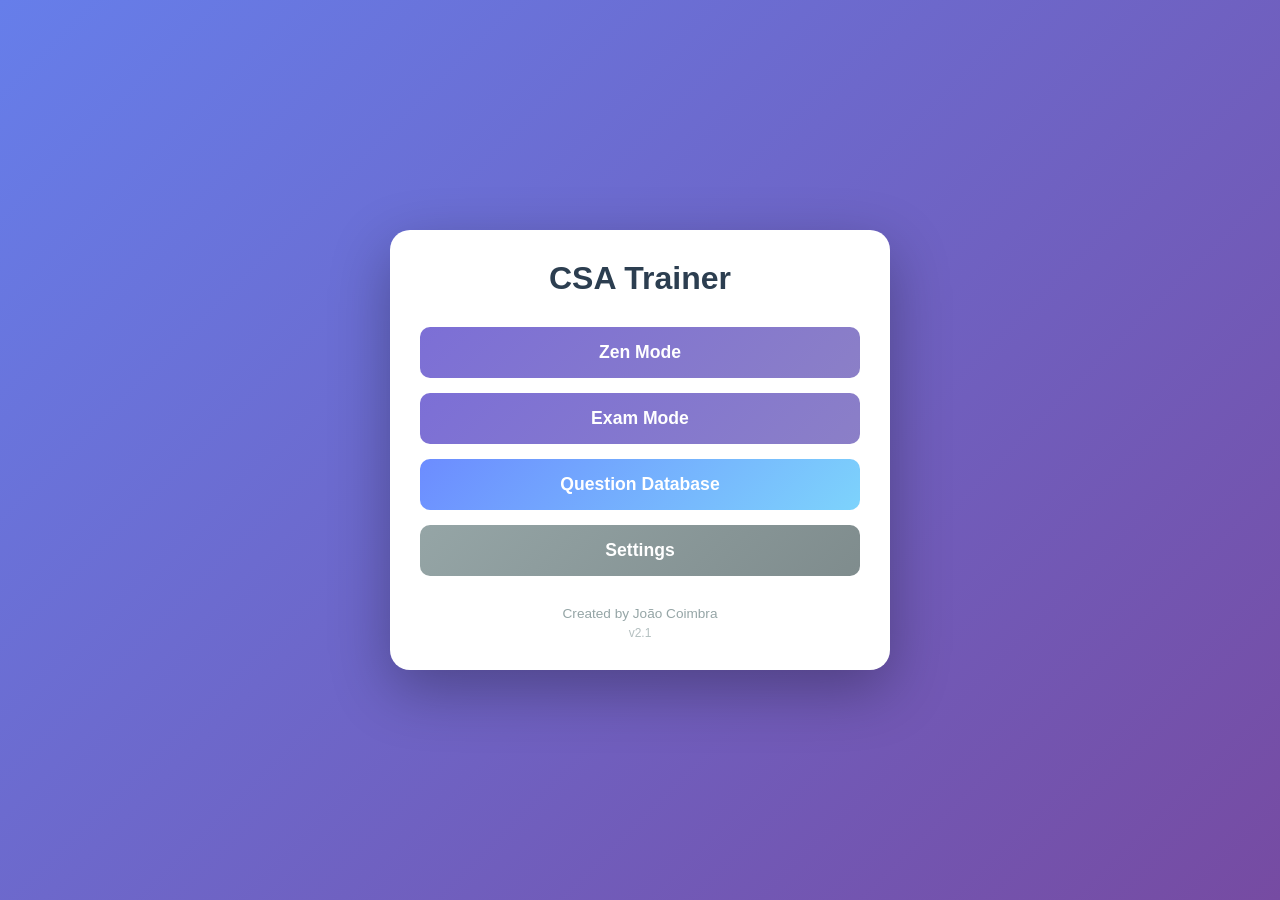
<file: index.html>
<!DOCTYPE html>
<html lang="en">
<head>
    <!-- Google tag (gtag.js) -->
    <script async src="https://www.googletagmanager.com/gtag/js?id=G-0NDWR5STZ7"></script>
    <script>
      window.dataLayer = window.dataLayer || [];
      function gtag(){dataLayer.push(arguments);}
      gtag('js', new Date());
      gtag('config', 'G-0NDWR5STZ7');
    </script>
    <meta charset="UTF-8">
    <meta name="viewport" content="width=device-width, initial-scale=1.0">
    <meta name="theme-color" content="#2c3e50">
    <meta name="description" content="CSA Trainer - App to study for ServiceNow CSA">
    <title>CSA Trainer</title>
    <link rel="stylesheet" href="styles.css?v=20260312095000">
    <link rel="manifest" href="manifest.json">
    <link rel="apple-touch-icon" href="icon-192.png">
    <script src="https://cdn.sheetjs.com/xlsx-latest/package/dist/xlsx.full.min.js"></script>
    <style>
        #app-loader {
            position: fixed;
            top: 0;
            left: 0;
            width: 100%;
            height: 100%;
            background: linear-gradient(135deg, #667eea 0%, #764ba2 100%);
            z-index: 9999;
            display: flex;
            align-items: center;
            justify-content: center;
            transition: opacity 0.3s ease-out;
        }
        #app-loader.hidden {
            opacity: 0;
            pointer-events: none;
        }
        .container {
            opacity: 0;
            transition: opacity 0.3s ease-in;
        }
        .container.ready {
            opacity: 1;
        }
    </style>
</head>
<body>
    <div id="app-loader"></div>
    <div class="container">
        <div id="home-screen" class="screen active">
            <h1 class="title">CSA Trainer</h1>
            <div class="button-group">
                <button class="btn btn-primary" onclick="startMode('zen')" style="background: linear-gradient(135deg, #7c6fd6 0%, #8b7fc7 100%);">Zen Mode</button>
                <button class="btn btn-primary" onclick="showExamConfig()" style="background: linear-gradient(135deg, #7c6fd6 0%, #8b7fc7 100%);">Exam Mode</button>
                <button class="btn btn-secondary" onclick="showDatabase()" style="background: linear-gradient(135deg, #6c8cff 0%, #7dd3fc 100%);">Question Database</button>
                <button class="btn btn-secondary" onclick="showSettings()" style="background: linear-gradient(135deg, #95a5a6 0%, #7f8c8d 100%);">Settings</button>
            </div>
            <div class="footer">
                <p>Created by João Coimbra</p>
                <p style="font-size: 0.75rem; margin-top: 5px; opacity: 0.7;">v2.1</p>
            </div>
        </div>

        <div id="exam-config-screen" class="screen">
            <div class="header">
                <button class="back-arrow" onclick="goHome()">
                    <svg viewBox="0 0 24 24" fill="none" stroke="#9e9e9e" stroke-width="2.5" stroke-linecap="round" stroke-linejoin="round">
                        <path d="M19 12H5M12 19l-7-7 7-7"/>
                    </svg>
                </button>
                <h2 style="font-size: 1.5rem; color: #2c3e50; font-weight: 700; flex: 1; text-align: center; margin: 0 10px 0 -40px;">Exam Configuration</h2>
            </div>
            <div class="config-form">
                <div class="exam-config-cards">
                    <div class="exam-config-card" id="official-settings-card" onclick="toggleOfficialSettings()">
                        <input type="checkbox" id="official-settings">
                        <span>Official CSA Exam Settings</span>
                    </div>
                    <div class="exam-config-card" id="domains-card" onclick="toggleDomainsFilter()">
                        <span>Domains</span>
                    </div>
                </div>
                <div class="form-group">
                    <label for="exam-time">Time Limit (minutes):</label>
                    <input type="number" id="exam-time" min="1" max="120" value="30">
                </div>
                <div class="form-group">
                    <label for="exam-questions">Number of Questions:</label>
                    <input type="number" id="exam-questions" min="1" max="50" value="10">
                </div>
                <div class="form-group">
                    <label for="exam-pass">Pass Percentage (%):</label>
                    <input type="number" id="exam-pass" min="1" max="100" value="70">
                </div>
            </div>
            <div class="button-group">
                <button class="btn btn-primary" onclick="startExamWithConfig()">Start Exam</button>
            </div>
        </div>

        <div id="flashcard-screen" class="screen">
            <div class="flashcard-header">
                <button class="back-arrow" onclick="exitZenMode()">
                    <svg viewBox="0 0 24 24" fill="none" stroke="#9e9e9e" stroke-width="2.5" stroke-linecap="round" stroke-linejoin="round">
                        <path d="M19 12H5M12 19l-7-7 7-7"/>
                    </svg>
                </button>
                <div class="progress-bar">
                    <div id="progress" class="progress-fill"></div>
                </div>
                <div id="timer-display" class="timer-badge" onclick="togglePauseExam()"></div>
            </div>
            <div class="card-counter-top">
                <div id="question-domain-chip" class="question-domain-chip" style="display: none;"></div>
                <div class="counter-center">
                    <span id="current-card">1</span> / <span id="total-cards">0</span>
                </div>
                <button id="context-button" class="context-button" onclick="toggleQuestionContext()" style="display: none;" title="Show context">
                    💡
                </button>
                <div id="question-context-card" class="question-context-card" style="display: none;">
                    <div class="context-card-header">
                        <div class="context-card-title">
                            💡 Context
                        </div>
                        <button class="context-card-close" onclick="closeQuestionContext()">×</button>
                    </div>
                    <div class="context-card-content">
                        <div id="question-context-text" class="context-card-text"></div>
                    </div>
                </div>
            </div>
            
            <div class="question-card">
                <p id="question-text" class="question-text"></p>
                <div id="options-container" class="options-container"></div>
            </div>

            <div class="button-group">
                <button class="btn btn-primary" id="submit-answer" onclick="submitAnswer()" disabled>Submit Answer</button>
                <button class="btn btn-primary" id="next-button" onclick="nextCard()" style="display: none;">Next Question</button>
            </div>
        </div>

        <div id="settings-screen" class="screen">
            <div class="header">
                <button class="back-arrow" onclick="goHome()">
                    <svg viewBox="0 0 24 24" fill="none" stroke="#9e9e9e" stroke-width="2.5" stroke-linecap="round" stroke-linejoin="round">
                        <path d="M19 12H5M12 19l-7-7 7-7"/>
                    </svg>
                </button>
                <h2 style="font-size: 1.5rem; color: #2c3e50; font-weight: 700; flex: 1; text-align: center; margin: 0 10px 0 -40px;">Settings</h2>
            </div>
            
            <div class="stats-card">
                <h3 style="color: #2c3e50; margin-bottom: 20px; font-size: 1.2rem;">📊 Statistics</h3>
                <div class="stat-row">
                    <span class="stat-label">Total Questions</span>
                    <span class="stat-value" id="stats-total">0</span>
                </div>
                <div class="stat-row">
                    <span class="stat-label">Correct Answers</span>
                    <span class="stat-value correct" id="stats-correct">0</span>
                </div>
                <div class="stat-row">
                    <span class="stat-label">Wrong Answers</span>
                    <span class="stat-value wrong" id="stats-wrong">0</span>
                </div>
            </div>
            
            <div class="settings-card">
                <h3 style="color: #2c3e50; margin-bottom: 20px; font-size: 1.2rem;">⚙️ Question Filters</h3>
                <div class="settings-option">
                    <label class="settings-checkbox-label">
                        <input type="checkbox" id="include-deprecated" onchange="saveSettings()">
                        <div>
                            <strong>Include Deprecated Questions</strong>
                            <p>Show questions marked as deprecated in game modes</p>
                        </div>
                    </label>
                </div>
                <div class="settings-option">
                    <label class="settings-checkbox-label">
                        <input type="checkbox" id="verified-only" onchange="saveSettings()">
                        <div>
                            <strong>Verified Questions Only</strong>
                            <p>Only show questions marked as verified in game modes</p>
                        </div>
                    </label>
                </div>
            </div>
            
            <div class="import-card">
                <h3 style="color: #2c3e50; margin-bottom: 15px; font-size: 1.2rem;">📥 Import Questions</h3>
                <button class="btn btn-primary" onclick="openImportModal()" style="width: 100%; margin-bottom: 15px;">Import from Excel</button>
                <p style="color: #777; font-size: 0.85rem; margin: 0 0 10px 0; line-height: 1.5;">
                    Bulk import questions and answers from an Excel spreadsheet to quickly build your question database.
                </p>
                <a href="#" onclick="event.preventDefault(); openExcelFormattingGuide();" style="color: #667eea; text-decoration: none; font-size: 0.9rem; font-weight: 600; display: inline-flex; align-items: center; gap: 5px;">
                    📋 Excel Formatting Rules
                    <svg viewBox="0 0 24 24" fill="none" stroke="currentColor" stroke-width="2" stroke-linecap="round" stroke-linejoin="round" style="width: 16px; height: 16px;">
                        <path d="M18 13v6a2 2 0 0 1-2 2H5a2 2 0 0 1-2-2V8a2 2 0 0 1 2-2h6"></path>
                        <polyline points="15 3 21 3 21 9"></polyline>
                        <line x1="10" y1="14" x2="21" y2="3"></line>
                    </svg>
                </a>
            </div>
            
            <div class="settings-card">
                <h3 style="color: #2c3e50; margin-bottom: 20px; font-size: 1.2rem;">🔄 Zen Mode</h3>
                <button class="btn btn-secondary" onclick="resetZenDeck()" style="width: 100%; margin-bottom: 10px;">Reset Zen Deck</button>
                <p style="color: #777; font-size: 0.85rem; margin: 0; line-height: 1.5;">
                    Reset the spaced repetition progress and start fresh with all questions in original order.
                </p>
            </div>
            
            <div class="settings-card">
                <h3 style="color: #2c3e50; margin-bottom: 20px; font-size: 1.2rem;">📊 Statistics</h3>
                <button class="btn btn-secondary" onclick="resetStatistics()" style="width: 100%; margin-bottom: 10px; background: linear-gradient(135deg, #e74c3c 0%, #c0392b 100%); color: white;">Reset All Statistics</button>
                <p style="color: #777; font-size: 0.85rem; margin: 0; line-height: 1.5;">
                    Clear all question statistics (appeared, correct, wrong counts). This action cannot be undone.
                </p>
            </div>
            
            <div class="settings-card" style="border: 2px solid #e74c3c;">
                <h3 style="color: #e74c3c; margin-bottom: 20px; font-size: 1.2rem;">⚠️ Danger Zone</h3>
                <button class="btn btn-danger" onclick="resetApp()" style="width: 100%; margin-bottom: 10px;">Reset Entire App</button>
                <p style="color: #e74c3c; font-size: 0.85rem; margin: 0; line-height: 1.5; font-weight: 600;">
                    ⚠️ This will delete ALL questions, statistics, and zen deck progress. The app will return to its original state. This action cannot be undone!
                </p>
            </div>
            
            <div class="info-card">
                <h3 style="color: #2c3e50; margin-bottom: 15px; font-size: 1.2rem;">ℹ️ App Information</h3>
                <div style="color: #555; line-height: 1.8;">
                    <p style="margin: 0 0 10px 0;"><strong>Version:</strong> Alpha 2.1</p>
                    <p style="margin: 0 0 10px 0;"><strong>Created by:</strong> João Coimbra</p>
                    <p style="margin: 0 0 10px 0;"><strong>Purpose:</strong> Study tool for ServiceNow CSA certification</p>
                    <p style="margin: 0;"><strong>ServiceNow Version:</strong> Zurich</p>
                </div>
            </div>
        </div>

        <div id="import-modal" class="modal">
            <div class="modal-content">
                <div class="modal-header">
                    <h2>Import Questions</h2>
                    <button class="modal-close" onclick="closeImportModal()">×</button>
                </div>
                <div class="modal-body">
                    <div class="file-upload-area" id="file-upload-area">
                        <input type="file" id="excel-file" accept=".xlsx,.xls" style="display: none;" onchange="handleFileSelect(event)">
                        <div class="upload-icon">📄</div>
                        <p>Click to select or drag and drop Excel file</p>
                        <button class="btn btn-secondary" onclick="document.getElementById('excel-file').click()">Choose File</button>
                        <p id="file-name" style="margin-top: 10px; color: #667eea; font-weight: 600;"></p>
                    </div>
                    
                    <div id="processing-bar" style="display: none; margin: 20px 0;">
                        <div style="background: #ecf0f1; border-radius: 10px; height: 8px; overflow: hidden;">
                            <div id="progress-import" style="background: linear-gradient(90deg, #667eea 0%, #764ba2 100%); height: 100%; width: 0%; transition: width 0.3s;"></div>
                        </div>
                        <p id="processing-text" style="text-align: center; color: #667eea; margin-top: 10px; font-weight: 600;"></p>
                    </div>
                    
                    <div class="import-options">
                        <label class="radio-option">
                            <input type="radio" name="import-mode" value="insert" checked>
                            <div>
                                <strong>Insert</strong>
                                <p>Add new questions to existing ones (skip duplicates)</p>
                            </div>
                        </label>
                        <label class="radio-option">
                            <input type="radio" name="import-mode" value="replace">
                            <div>
                                <strong>Replace</strong>
                                <p>Delete all existing questions and import new ones</p>
                            </div>
                        </label>
                    </div>
                </div>
                <div class="modal-footer">
                    <button class="btn btn-secondary" onclick="closeImportModal()">Cancel</button>
                    <button class="btn btn-primary" onclick="processImport()" id="import-btn" disabled>Import</button>
                </div>
            </div>
        </div>

        <div id="database-screen" class="screen">
            <div class="header">
                <button class="back-arrow" onclick="goHome()">
                    <svg viewBox="0 0 24 24" fill="none" stroke="#9e9e9e" stroke-width="2.5" stroke-linecap="round" stroke-linejoin="round">
                        <path d="M19 12H5M12 19l-7-7 7-7"/>
                    </svg>
                </button>
                <h2 style="font-size: 1.5rem; color: #2c3e50; font-weight: 700; flex: 1; text-align: center; margin: 0 10px;">Question Database</h2>
                <button class="search-btn" onclick="toggleSearch()" title="Search questions">
                    <svg viewBox="0 0 24 24" fill="none" stroke="currentColor" stroke-width="2" stroke-linecap="round" stroke-linejoin="round">
                        <circle cx="11" cy="11" r="8"></circle>
                        <path d="m21 21-4.35-4.35"></path>
                    </svg>
                </button>
                <button class="add-question-btn" onclick="openAddQuestionModal()" title="Add new question">+</button>
            </div>
            <div id="search-container" class="search-container" style="display: none;">
                <input type="text" id="search-input" class="search-input" placeholder="Search questions..." oninput="filterDatabase()">
                <button class="search-clear-btn" onclick="clearSearch()" title="Clear search">×</button>
            </div>
            <div id="filter-chips-container" class="filter-chips-container" style="display: none;">
                <div class="chips-row">
                    <div class="sort-dropdown-chip" onclick="toggleSortDropdown()">
                        <span id="current-sort-label">Default</span>
                        <svg viewBox="0 0 24 24" fill="none" stroke="currentColor" stroke-width="2" stroke-linecap="round" stroke-linejoin="round" style="width: 16px; height: 16px;">
                            <polyline points="6 9 12 15 18 9"></polyline>
                        </svg>
                        <div class="sort-dropdown-menu" id="sort-dropdown-menu">
                            <div class="sort-dropdown-item active" data-sort="default" onclick="selectSort(event, 'default', 'Default')">Default</div>
                            <div class="sort-dropdown-item" data-sort="appearance" onclick="selectSort(event, 'appearance', 'Appearance')">Appearance</div>
                            <div class="sort-dropdown-item" data-sort="accuracy" onclick="selectSort(event, 'accuracy', 'Accuracy')">Accuracy</div>
                            <div class="sort-dropdown-item" data-sort="zen-position" onclick="selectSort(event, 'zen-position', 'Zen Deck Order')">Zen Deck Order</div>
                        </div>
                    </div>
                    <button class="direction-chip" id="sort-direction" onclick="toggleSortDirection()" title="Toggle sort direction">
                        <svg viewBox="0 0 24 24" fill="none" stroke="currentColor" stroke-width="2" stroke-linecap="round" stroke-linejoin="round" style="width: 16px; height: 16px;">
                            <line x1="12" y1="5" x2="12" y2="19"></line>
                            <polyline points="19 12 12 19 5 12"></polyline>
                        </svg>
                        Ascending
                    </button>
                    <span id="question-count" class="question-count">0 questions</span>
                </div>
            </div>
            <div class="database-content" id="database-list"></div>
        </div>

        <div id="results-screen" class="screen">
            <div class="results-header">
                <button class="back-arrow" onclick="goHome()">
                    <svg viewBox="0 0 24 24" fill="none" stroke="#9e9e9e" stroke-width="2.5" stroke-linecap="round" stroke-linejoin="round">
                        <path d="M19 12H5M12 19l-7-7 7-7"/>
                    </svg>
                </button>
            </div>
            <div class="results-container">
                <div id="results-status-icon" class="results-status-icon"></div>
                <h1 id="results-title" class="results-title"></h1>
                <p id="results-subtitle" class="results-subtitle"></p>
                
                <div class="results-stats-grid">
                    <div class="results-stat-card">
                        <div class="results-stat-label">Score</div>
                        <div id="results-score" class="results-stat-value"></div>
                    </div>
                    <div class="results-stat-card">
                        <div class="results-stat-label">Time</div>
                        <div id="results-time" class="results-stat-value"></div>
                    </div>
                    <div class="results-stat-card correct">
                        <div class="results-stat-label">Correct</div>
                        <div id="results-correct" class="results-stat-value"></div>
                    </div>
                    <div class="results-stat-card wrong">
                        <div class="results-stat-label">Wrong</div>
                        <div id="results-wrong" class="results-stat-value"></div>
                    </div>
                </div>

                <div class="results-questions-section">
                    <div class="results-section-header" onclick="toggleResultsQuestions()">
                        <span style="font-weight: 700; font-size: 1.1rem;">📋 Question Review</span>
                        <svg id="results-questions-arrow" viewBox="0 0 24 24" fill="none" stroke="currentColor" stroke-width="2" stroke-linecap="round" stroke-linejoin="round" style="width: 20px; height: 20px; transition: transform 0.3s;">
                            <polyline points="6 9 12 15 18 9"></polyline>
                        </svg>
                    </div>
                    <div id="results-questions-list" class="results-questions-list" style="display: none;"></div>
                </div>

                <button class="btn btn-primary" onclick="goHome()" style="width: 100%; margin-top: 20px;">Back to Home</button>
            </div>
        </div>
    </div>

    <div id="custom-alert" class="custom-alert">
        <div class="alert-content">
            <div class="alert-icon" id="alert-icon"></div>
            <div class="alert-title" id="alert-title"></div>
            <div class="alert-message" id="alert-message"></div>
            <div class="alert-buttons" id="alert-buttons"></div>
        </div>
    </div>

    <div id="add-question-modal" class="modal">
        <div class="modal-content">
            <div class="modal-header">
                <h2>Add New Question</h2>
                <button class="modal-close" onclick="closeAddQuestionModal()">×</button>
            </div>
            <div class="modal-body">
                <div class="form-group">
                    <label for="new-question-text">Question:</label>
                    <textarea id="new-question-text" class="question-textarea" placeholder="Enter your question here..." rows="3"></textarea>
                </div>
                
                <div class="form-group">
                    <label>Options:</label>
                    <div id="new-options-container" class="options-input-container">
                        <div class="option-input-card">
                            <input type="checkbox" class="option-checkbox" onchange="toggleOptionHighlight(this)">
                            <input type="text" class="option-input-simple" placeholder="Option A">
                            <div class="option-controls-zone">
                                <svg class="option-expand-btn" onclick="toggleOptionExplanationInModal(this)" title="Add explanation" viewBox="0 0 24 24" fill="none" stroke="currentColor" stroke-width="2" stroke-linecap="round" stroke-linejoin="round">
                                    <polyline points="6 9 12 15 18 9"></polyline>
                                </svg>
                                <button type="button" class="option-delete-btn" onclick="deleteOption(this)" title="Delete option">×</button>
                            </div>
                            <div class="option-explanation-field" style="display: none;">
                                <textarea class="option-explanation-textarea" placeholder="Explanation for this option (optional)..." rows="2"></textarea>
                            </div>
                        </div>
                    </div>
                    <div class="option-input-card add-option-card" onclick="addNewOption()">
                        <span class="add-option-icon">+</span>
                        <span>Add Option</span>
                    </div>
                </div>
                
                <p style="color: #777; font-size: 0.9rem; margin-top: 10px; margin-bottom: 15px;">
                    Check the boxes next to the correct answer(s)
                </p>
                
                <div class="form-group">
                    <div class="explanation-toggle" onclick="toggleExplanationField()">
                        <span id="explanation-toggle-icon">+</span>
                        <span>Add Explanation (Optional)</span>
                    </div>
                    <div id="explanation-field" style="display: none; margin-top: 10px;">
                        <textarea id="new-explanation-text" class="question-textarea" placeholder="Add an explanation or notes about the correct answer..." rows="3"></textarea>
                    </div>
                </div>
                
                <div class="form-group">
                    <div class="explanation-toggle" onclick="toggleMoreInfoField()">
                        <span id="moreinfo-toggle-icon">+</span>
                        <span>More Information (Optional)</span>
                    </div>
                    <div id="moreinfo-field" style="display: none; margin-top: 10px;">
                        <div style="margin-bottom: 15px;">
                            <label style="display: block; color: #2c3e50; font-weight: 600; margin-bottom: 8px;">Domain:</label>
                            <select id="new-question-type" class="question-textarea" style="height: auto; padding: 10px; cursor: pointer;">
                                <option value="">Select a domain...</option>
                                <option value="Platform Overview and Navigation">Platform Overview and Navigation</option>
                                <option value="Instance Configuration">Instance Configuration</option>
                                <option value="Configuring Applications for Collaboration">Configuring Applications for Collaboration</option>
                                <option value="Self Service & Automation">Self Service & Automation</option>
                                <option value="Database Management and Platform Security">Database Management and Platform Security</option>
                                <option value="Data Migration and Integration">Data Migration and Integration</option>
                            </select>
                        </div>
                        <div style="display: flex; gap: 20px;">
                            <label class="settings-checkbox-label" style="margin: 0;">
                                <input type="checkbox" id="new-question-verified">
                                <div>
                                    <strong>Verified</strong>
                                    <p style="margin: 0; font-size: 0.85rem;">Mark as reviewed/verified</p>
                                </div>
                            </label>
                            <label class="settings-checkbox-label" style="margin: 0;">
                                <input type="checkbox" id="new-question-deprecated">
                                <div>
                                    <strong>Deprecated</strong>
                                    <p style="margin: 0; font-size: 0.85rem;">Mark as outdated</p>
                                </div>
                            </label>
                        </div>
                    </div>
                </div>
            </div>
            <div class="modal-footer">
                <button class="btn btn-secondary" onclick="closeAddQuestionModal()">Cancel</button>
                <button class="btn btn-primary" onclick="saveNewQuestion()">Add Question</button>
            </div>
        </div>
    </div>

    <div id="question-details-modal" class="modal">
        <div class="modal-content">
            <div class="modal-header">
                <h2>Question Details</h2>
                <div style="display: flex; align-items: center; gap: 10px;">
                    <button class="modal-action-btn edit-btn" onclick="event.stopPropagation(); editQuestionFromDetails()" title="Edit question">
                        <svg viewBox="0 0 24 24" fill="none" stroke="currentColor" stroke-width="2" stroke-linecap="round" stroke-linejoin="round">
                            <path d="M11 4H4a2 2 0 0 0-2 2v14a2 2 0 0 0 2 2h14a2 2 0 0 0 2-2v-7"></path>
                            <path d="M18.5 2.5a2.121 2.121 0 0 1 3 3L12 15l-4 1 1-4 9.5-9.5z"></path>
                        </svg>
                    </button>
                    <button class="modal-action-btn delete-btn" onclick="event.stopPropagation(); deleteQuestionFromDetails()" title="Delete question">
                        <svg viewBox="0 0 24 24" fill="none" stroke="currentColor" stroke-width="2" stroke-linecap="round" stroke-linejoin="round">
                            <polyline points="3 6 5 6 21 6"></polyline>
                            <path d="M19 6v14a2 2 0 0 1-2 2H7a2 2 0 0 1-2-2V6m3 0V4a2 2 0 0 1 2-2h4a2 2 0 0 1 2 2v2"></path>
                            <line x1="10" y1="11" x2="10" y2="17"></line>
                            <line x1="14" y1="11" x2="14" y2="17"></line>
                        </svg>
                    </button>
                    <button class="modal-close" onclick="closeQuestionDetailsModal()">×</button>
                </div>
            </div>
            <div class="modal-body">
                <div class="form-group">
                    <label style="font-weight: 700; color: #2c3e50; margin-bottom: 10px;">Question:</label>
                    <p id="detail-question-text" style="color: #555; line-height: 1.6; margin-bottom: 20px;"></p>
                </div>
                
                <div class="form-group">
                    <label style="font-weight: 700; color: #2c3e50; margin-bottom: 10px;">Options:</label>
                    <div id="detail-options-container" style="margin-bottom: 20px;"></div>
                </div>
                
                <div id="detail-notes-section" class="form-group" style="display: none;">
                    <label style="font-weight: 700; color: #2c3e50; margin-bottom: 10px;">💡 Explanation:</label>
                    <div id="detail-notes" style="background: #f8f9fa; padding: 15px; border-radius: 8px; color: #555; line-height: 1.6;"></div>
                </div>
                
                <div id="detail-more-info-section" class="form-group" style="display: none;">
                    <label style="font-weight: 700; color: #2c3e50; margin-bottom: 10px;">ℹ️ More Information:</label>
                    <div id="detail-more-info"></div>
                </div>
                
                <div class="form-group">
                    <label style="font-weight: 700; color: #2c3e50; margin-bottom: 10px;">📊 Statistics:</label>
                    <div style="margin-bottom: 15px;">
                        <select id="stats-mode-filter" onchange="updateQuestionDetailsStats()" style="width: 100%; padding: 10px; border: 2px solid #e0e0e0; border-radius: 8px; font-size: 1rem;">
                            <option value="all">All Modes</option>
                            <option value="zen">Zen Mode</option>
                            <option value="exam">Exam Mode</option>
                            <option value="examOfficial">Official Exam Mode</option>
                        </select>
                    </div>
                    <div id="detail-stats-container" class="stats-detail-grid"></div>
                </div>
            </div>
            <div class="modal-footer">
                <button class="btn btn-primary" onclick="closeQuestionDetailsModal()">Close</button>
            </div>
        </div>
    </div>

    <div id="excel-formatting-modal" class="modal">
        <div class="modal-content" style="max-width: 700px;">
            <div class="modal-header">
                <h2>📋 Excel Formatting Rules</h2>
                <button class="modal-close" onclick="closeExcelFormattingGuide()">×</button>
            </div>
            <div class="modal-body" style="max-height: 70vh; overflow-y: auto;">
                <div style="background: #d1ecf1; padding: 15px; border-radius: 8px; border-left: 4px solid #0c5460; margin-bottom: 25px;">
                    <strong style="color: #0c5460; display: block; margin-bottom: 5px;">📄 Important: First Sheet Only</strong>
                    <p style="color: #0c5460; margin: 0; font-size: 0.9rem;">
                        The app will ONLY read data from the FIRST sheet of your Excel file. Make sure your questions are in the first sheet (leftmost tab).
                    </p>
                </div>
                
                <div style="margin-bottom: 25px;">
                    <h3 style="color: #e74c3c; font-size: 1.2rem; margin-bottom: 10px;">⚠️ Required Columns</h3>
                    <p style="color: #555; line-height: 1.6; margin-bottom: 15px;">
                        Your Excel file MUST have these three columns (order doesn't matter, case insensitive):
                    </p>
                    
                    <div style="background: #fff3cd; padding: 15px; border-radius: 8px; border-left: 4px solid #ffc107; margin-bottom: 10px;">
                        <strong style="color: #856404; display: block; margin-bottom: 5px;">ID</strong>
                        <p style="color: #856404; margin: 0 0 8px 0; font-size: 0.9rem;">
                            Unique identifier for each question. Used to update existing questions when re-importing. Can be any text/number (e.g., "Q001", "1", "ID0001").
                        </p>
                        <p style="color: #721c24; margin: 0; font-size: 0.85rem; background: #f8d7da; padding: 8px; border-radius: 4px;">
                            <strong>⚠️ Critical:</strong> Each ID must be unique. Duplicate IDs will cause import to fail. Missing IDs will get auto-generated IDs (not recommended).
                        </p>
                    </div>
                    
                    <div style="background: #f8f9fa; padding: 15px; border-radius: 8px; border-left: 4px solid #667eea; margin-bottom: 10px;">
                        <strong style="color: #2c3e50; display: block; margin-bottom: 5px;">Question</strong>
                        <p style="color: #555; margin: 0; font-size: 0.9rem;">
                            Contains the question text followed by answer options on new lines.
                        </p>
                    </div>
                    
                    <div style="background: #f8f9fa; padding: 15px; border-radius: 8px; border-left: 4px solid #667eea;">
                        <strong style="color: #2c3e50; display: block; margin-bottom: 5px;">Answer</strong>
                        <p style="color: #555; margin: 0; font-size: 0.9rem;">
                            Contains ONLY the correct answer letters, each on a new line starting with letter + period (e.g., "A." or "B.").
                        </p>
                    </div>
                </div>

                <div style="margin-bottom: 25px;">
                    <h3 style="color: #667eea; font-size: 1.2rem; margin-bottom: 10px;">📝 Question Format</h3>
                    <p style="color: #555; line-height: 1.6; margin-bottom: 15px;">
                        Each question cell should contain:
                    </p>
                    
                    <div style="background: #fff; padding: 15px; border-radius: 8px; border: 2px solid #e0e0e0; margin-bottom: 15px;">
                        <code style="display: block; background: #2c3e50; color: #fff; padding: 15px; border-radius: 6px; font-family: 'Courier New', monospace; font-size: 0.85rem; line-height: 1.6; white-space: pre-wrap;">What is ServiceNow?
A. A cloud platform for IT service management
B. A database management system
C. A programming language
D. An operating system</code>
                    </div>
                    
                    <div style="background: #fff3cd; padding: 12px; border-radius: 6px; border-left: 4px solid #ffc107; margin-bottom: 10px;">
                        <strong style="color: #856404;">⚠️ Important:</strong>
                        <ul style="margin: 8px 0 0 20px; color: #856404; font-size: 0.9rem;">
                            <li>Question text comes first</li>
                            <li>Each option MUST start on a NEW LINE with a letter followed by a PERIOD (A. B. C.)</li>
                            <li>Use Alt+Enter in Excel to create line breaks</li>
                            <li>At least 2 options required</li>
                        </ul>
                    </div>
                </div>

                <div style="margin-bottom: 25px;">
                    <h3 style="color: #667eea; font-size: 1.2rem; margin-bottom: 10px;">✓ Answer Format</h3>
                    <p style="color: #555; line-height: 1.6; margin-bottom: 15px;">
                        The Answer column has a STRICT format. Only lines starting with "Letter." are read:
                    </p>
                    
                    <div style="display: grid; grid-template-columns: 1fr 1fr; gap: 10px; margin-bottom: 15px;">
                        <div style="background: #d4edda; padding: 12px; border-radius: 6px; border: 2px solid #28a745;">
                            <strong style="color: #155724; display: block; margin-bottom: 5px;">✅ Single Answer</strong>
                            <code style="display: block; background: #fff; padding: 8px; border-radius: 4px; color: #155724; white-space: pre;">A. This text is ignored</code>
                        </div>
                        <div style="background: #d4edda; padding: 12px; border-radius: 6px; border: 2px solid #28a745;">
                            <strong style="color: #155724; display: block; margin-bottom: 5px;">✅ Multiple Answers</strong>
                            <code style="display: block; background: #fff; padding: 8px; border-radius: 4px; color: #155724; white-space: pre;">A. This text is ignored
B. This too</code>
                        </div>
                    </div>
                    
                    <div style="background: #f8d7da; padding: 12px; border-radius: 6px; border-left: 4px solid #dc3545; margin-bottom: 10px;">
                        <strong style="color: #721c24;">❌ Wrong Format:</strong>
                        <ul style="margin: 8px 0 0 20px; color: #721c24; font-size: 0.9rem;">
                            <li><code style="background: #fff; padding: 2px 6px; border-radius: 3px;">A</code> (missing period)</li>
                            <li><code style="background: #fff; padding: 2px 6px; border-radius: 3px;">A, B</code> (not on separate lines)</li>
                            <li><code style="background: #fff; padding: 2px 6px; border-radius: 3px;">The answer is A</code> (doesn't start with letter + period)</li>
                        </ul>
                    </div>
                    
                    <p style="color: #777; font-size: 0.85rem; margin: 0;">
                        💡 Each correct answer MUST be on its own line and start with the letter followed by a period. Everything after the period is ignored.
                    </p>
                </div>

                <div style="margin-bottom: 25px;">
                    <h3 style="color: #27ae60; font-size: 1.2rem; margin-bottom: 10px;">🎁 Optional Columns</h3>
                    <p style="color: #555; line-height: 1.6; margin-bottom: 15px;">
                        Add these columns for extra features (order doesn't matter):
                    </p>
                    
                    <div style="background: #f8f9fa; padding: 15px; border-radius: 8px; border-left: 4px solid #27ae60; margin-bottom: 10px;">
                        <strong style="color: #2c3e50; display: block; margin-bottom: 5px;">Explanation</strong>
                        <p style="color: #555; margin: 0 0 10px 0; font-size: 0.9rem;">
                            Context for the question followed by explanations for each answer option.
                        </p>
                        <details style="margin-top: 10px;">
                            <summary style="cursor: pointer; color: #667eea; font-weight: 600; font-size: 0.9rem;">📖 Click to see format details</summary>
                            <div style="margin-top: 10px; padding: 10px; background: #fff; border-radius: 6px; border: 1px solid #e0e0e0;">
                                <p style="color: #555; font-size: 0.85rem; margin: 0 0 8px 0; line-height: 1.5;">
                                    <strong>Format:</strong> Start with "Context:" followed by background information. Then add explanations for each option starting with the letter (A., B., C., etc.).
                                </p>
                                <code style="display: block; background: #2c3e50; color: #fff; padding: 10px; border-radius: 4px; font-family: 'Courier New', monospace; font-size: 0.75rem; line-height: 1.5; white-space: pre-wrap;">Context: Brief background info here.

A. Why this option is correct or wrong.
B. Explanation for option B.
C. Explanation for option C.</code>
                                <p style="color: #777; font-size: 0.8rem; margin: 10px 0 0 0; line-height: 1.4;">
                                    💡 The context goes until the first option letter appears. Each option explanation continues until the next letter.
                                </p>
                            </div>
                        </details>
                    </div>
                    
                    <div style="background: #f8f9fa; padding: 15px; border-radius: 8px; border-left: 4px solid #27ae60; margin-bottom: 10px;">
                        <strong style="color: #2c3e50; display: block; margin-bottom: 5px;">Domain</strong>
                        <p style="color: #555; margin: 0 0 8px 0; font-size: 0.9rem;">
                            Question domain. Only these 6 values are valid (case-insensitive):
                        </p>
                        <details style="margin-top: 5px;">
                            <summary style="cursor: pointer; color: #667eea; font-weight: 600; font-size: 0.85rem;">📋 Click to see valid domains</summary>
                            <ul style="margin: 10px 0 0 20px; color: #555; font-size: 0.85rem; line-height: 1.6;">
                                <li>Platform Overview and Navigation</li>
                                <li>Instance Configuration</li>
                                <li>Configuring Applications for Collaboration</li>
                                <li>Self Service & Automation</li>
                                <li>Database Management and Platform Security</li>
                                <li>Data Migration and Integration</li>
                            </ul>
                        </details>
                    </div>
                    
                    <div style="background: #f8f9fa; padding: 15px; border-radius: 8px; border-left: 4px solid #27ae60; margin-bottom: 10px;">
                        <strong style="color: #2c3e50; display: block; margin-bottom: 5px;">Verified</strong>
                        <p style="color: #555; margin: 0 0 8px 0; font-size: 0.9rem;">
                            Mark questions as verified/reviewed. Values: <code style="background: #fff; padding: 2px 6px; border-radius: 3px;">true</code>, <code style="background: #fff; padding: 2px 6px; border-radius: 3px;">false</code>, <code style="background: #fff; padding: 2px 6px; border-radius: 3px;">1</code>, <code style="background: #fff; padding: 2px 6px; border-radius: 3px;">0</code>
                        </p>
                    </div>
                    
                    <div style="background: #f8f9fa; padding: 15px; border-radius: 8px; border-left: 4px solid #27ae60;">
                        <strong style="color: #2c3e50; display: block; margin-bottom: 5px;">Deprecated</strong>
                        <p style="color: #555; margin: 0; font-size: 0.9rem;">
                            Mark outdated questions. Values: <code style="background: #fff; padding: 2px 6px; border-radius: 3px;">true</code>, <code style="background: #fff; padding: 2px 6px; border-radius: 3px;">false</code>, <code style="background: #fff; padding: 2px 6px; border-radius: 3px;">1</code>, <code style="background: #fff; padding: 2px 6px; border-radius: 3px;">0</code>
                        </p>
                    </div>
                </div>

                <div style="margin-bottom: 25px;">
                    <h3 style="color: #667eea; font-size: 1.2rem; margin-bottom: 10px;">📊 Example Excel Structure</h3>
                    
                    <div style="overflow-x: auto;">
                        <table style="width: 100%; border-collapse: collapse; font-size: 0.85rem; background: white; border: 2px solid #e0e0e0; border-radius: 8px; overflow: hidden;">
                            <thead>
                                <tr style="background: linear-gradient(135deg, #667eea 0%, #764ba2 100%); color: white;">
                                    <th style="padding: 10px; text-align: left; border-right: 1px solid rgba(255,255,255,0.2);">ID</th>
                                    <th style="padding: 10px; text-align: left; border-right: 1px solid rgba(255,255,255,0.2);">Question</th>
                                    <th style="padding: 10px; text-align: left; border-right: 1px solid rgba(255,255,255,0.2);">Answer</th>
                                    <th style="padding: 10px; text-align: left; border-right: 1px solid rgba(255,255,255,0.2);">Explanation</th>
                                    <th style="padding: 10px; text-align: left;">Domain</th>
                                </tr>
                            </thead>
                            <tbody>
                                <tr style="border-bottom: 1px solid #e0e0e0;">
                                    <td style="padding: 10px; border-right: 1px solid #e0e0e0; vertical-align: top;">ID0001</td>
                                    <td style="padding: 10px; border-right: 1px solid #e0e0e0; vertical-align: top;">What is CMDB?<br>A. Configuration...<br>B. Customer...</td>
                                    <td style="padding: 10px; border-right: 1px solid #e0e0e0; vertical-align: top;">A.</td>
                                    <td style="padding: 10px; border-right: 1px solid #e0e0e0; vertical-align: top;">Context: CMDB stores config items.<br><br>A. Correct definition.<br>B. Wrong, not related.</td>
                                    <td style="padding: 10px; vertical-align: top;">Database Management and Platform Security</td>
                                </tr>
                                <tr>
                                    <td style="padding: 10px; border-right: 1px solid #e0e0e0; vertical-align: top;">ID0002</td>
                                    <td style="padding: 10px; border-right: 1px solid #e0e0e0; vertical-align: top;">Select all valid...<br>A. Option 1<br>B. Option 2<br>C. Option 3</td>
                                    <td style="padding: 10px; border-right: 1px solid #e0e0e0; vertical-align: top;">A.<br>C.</td>
                                    <td style="padding: 10px; border-right: 1px solid #e0e0e0; vertical-align: top;">Context: Brief info.<br><br>A. Correct because...<br>B. Wrong because...<br>C. Also correct.</td>
                                    <td style="padding: 10px; vertical-align: top;">Instance Configuration</td>
                                </tr>
                            </tbody>
                        </table>
                    </div>
                </div>

                <div style="background: #e8eaf6; padding: 20px; border-radius: 10px; border: 2px solid #667eea;">
                    <h3 style="color: #667eea; font-size: 1.1rem; margin-bottom: 12px;">💡 Pro Tips</h3>
                    <ul style="margin: 0; padding-left: 20px; color: #2c3e50; line-height: 1.8;">
                        <li>Use <strong>Alt+Enter</strong> in Excel to create line breaks within a cell</li>
                        <li><strong>Column order doesn't matter</strong> - arrange columns however you like</li>
                        <li>Column names are case-insensitive (Question = question = QUESTION)</li>
                        <li>Empty rows are automatically skipped</li>
                        <li>Duplicate questions are detected and skipped in Insert mode</li>
                        <li>Save as <strong>.xlsx</strong> or <strong>.xls</strong> format</li>
                        <li>You can add URLs in questions - they become clickable links</li>
                    </ul>
                </div>
            </div>
            <div class="modal-footer">
                <button class="btn btn-primary" onclick="closeExcelFormattingGuide()">Got it!</button>
            </div>
        </div>
    </div>

    <div id="domains-modal" class="modal">
        <div class="modal-content" style="max-width: 500px;">
            <div class="modal-header">
                <h2>📚 Domain Distribution</h2>
                <button class="modal-close" onclick="closeDomainsModal()">×</button>
            </div>
            <div class="modal-body">
                <div class="domain-item random-option">
                    <label>
                        <input type="checkbox" id="random-domains" onchange="toggleRandomDomains()">
                        <span class="domain-name">Random Mix</span>
                    </label>
                    <span class="domain-description">Questions from all domains randomly</span>
                </div>
                
                <div id="domains-list" class="domains-list">
                    <!-- Domains will be dynamically added here -->
                </div>
                
                <div id="percentage-warning" class="percentage-warning" style="display: none;">
                    ⚠️ Total must equal 100%
                </div>
                <div id="percentage-total" class="percentage-total">
                    Total: <span id="total-percentage">0</span>%
                </div>
            </div>
            <div class="modal-footer">
                <button class="btn btn-secondary" onclick="closeDomainsModal()">Cancel</button>
                <button class="btn btn-primary" onclick="saveDomainsConfig()">Save</button>
            </div>
        </div>
    </div>

    <script src="flashcards.js?v=20260312095000"></script>
    <script src="app.js?v=20260312095000"></script>
    <script>
        if ('serviceWorker' in navigator) {
            window.addEventListener('load', () => {
                navigator.serviceWorker.register('./sw.js')
                    .then(registration => {
                        console.log('ServiceWorker registered:', registration);
                    })
                    .catch(error => {
                        console.log('ServiceWorker registration failed:', error);
                    });
            });
        }
    </script>
</body>
</html>
</file>
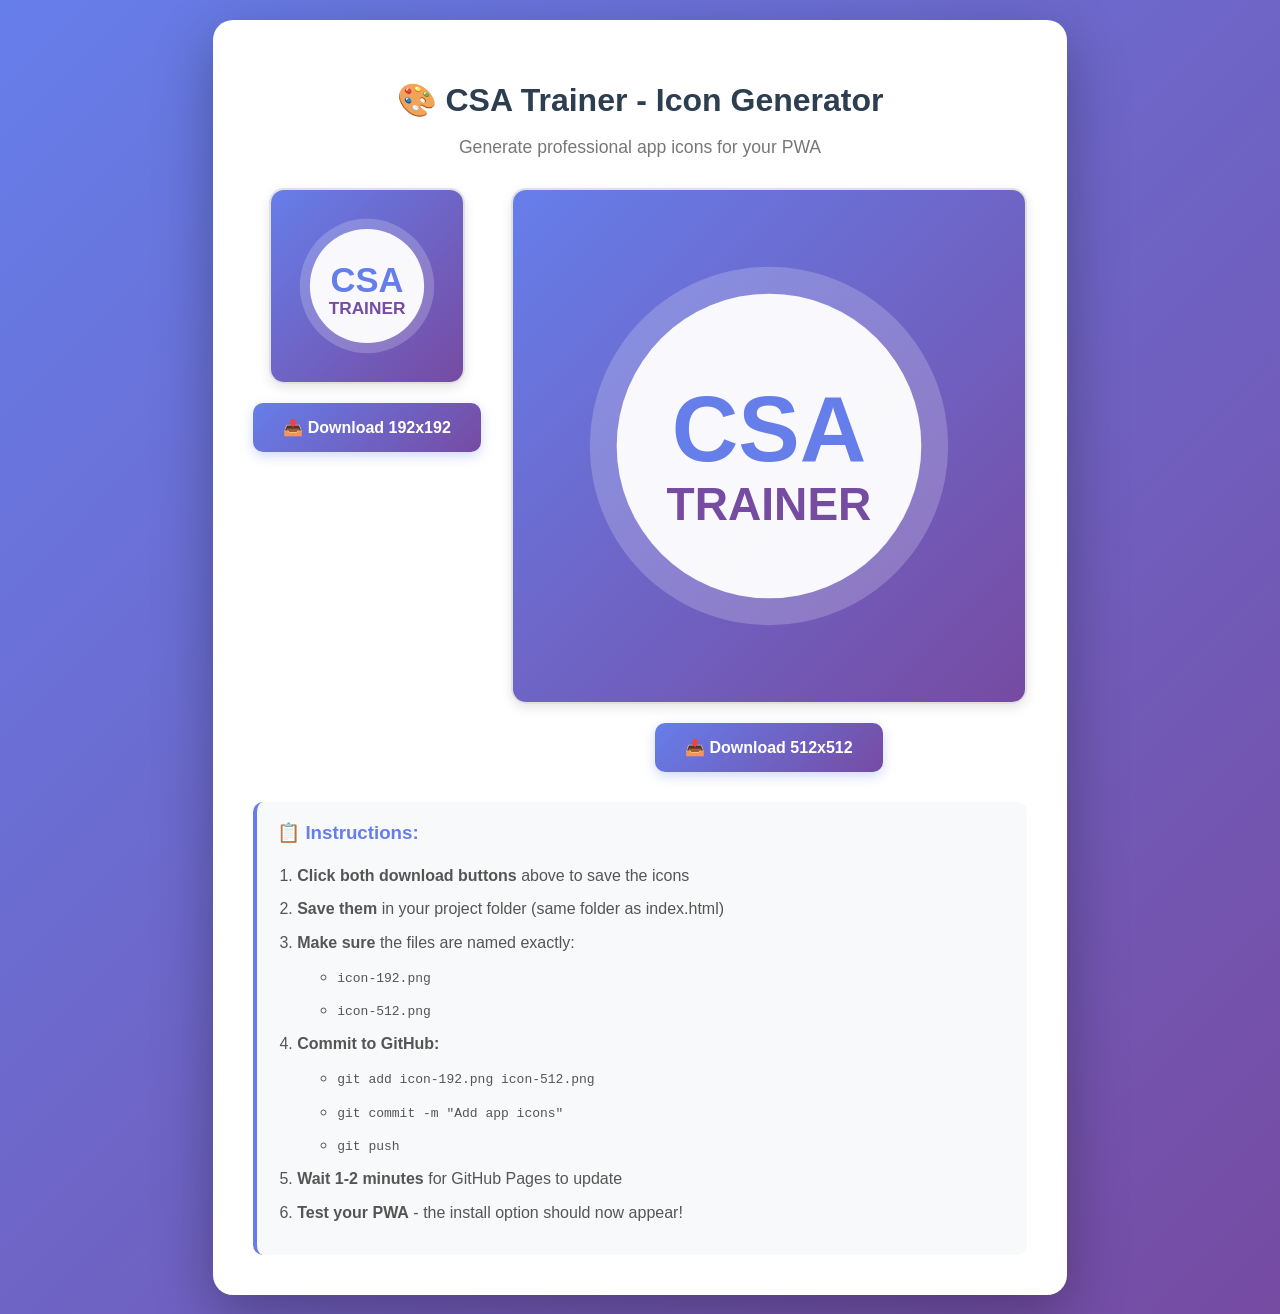
<file: generate-icons.html>
<!DOCTYPE html>
<html lang="en">
<head>
    <meta charset="UTF-8">
    <meta name="viewport" content="width=device-width, initial-scale=1.0">
    <title>Generate App Icons - CSA Trainer</title>
    <style>
        body {
            font-family: -apple-system, BlinkMacSystemFont, 'Segoe UI', Roboto, sans-serif;
            display: flex;
            flex-direction: column;
            align-items: center;
            justify-content: center;
            min-height: 100vh;
            background: linear-gradient(135deg, #667eea 0%, #764ba2 100%);
            padding: 20px;
            margin: 0;
        }
        .container {
            background: white;
            padding: 40px;
            border-radius: 20px;
            box-shadow: 0 20px 60px rgba(0,0,0,0.3);
            text-align: center;
            max-width: 800px;
        }
        h1 {
            color: #2c3e50;
            margin-bottom: 10px;
        }
        .subtitle {
            color: #777;
            margin-bottom: 30px;
            font-size: 1.1rem;
        }
        .icons {
            display: flex;
            gap: 30px;
            margin: 30px 0;
            flex-wrap: wrap;
            justify-content: center;
        }
        .icon-box {
            text-align: center;
        }
        canvas {
            border: 2px solid #e0e0e0;
            border-radius: 15px;
            box-shadow: 0 4px 12px rgba(0,0,0,0.1);
        }
        button {
            background: linear-gradient(135deg, #667eea 0%, #764ba2 100%);
            color: white;
            border: none;
            padding: 15px 30px;
            border-radius: 10px;
            font-size: 1rem;
            font-weight: 600;
            cursor: pointer;
            margin-top: 15px;
            transition: all 0.2s;
            box-shadow: 0 4px 12px rgba(102, 126, 234, 0.3);
        }
        button:hover {
            transform: translateY(-2px);
            box-shadow: 0 6px 16px rgba(102, 126, 234, 0.4);
        }
        button:active {
            transform: translateY(0);
        }
        .instructions {
            background: #f8f9fa;
            padding: 20px;
            border-radius: 10px;
            margin-top: 30px;
            text-align: left;
            border-left: 4px solid #667eea;
        }
        .instructions h3 {
            color: #667eea;
            margin-top: 0;
        }
        .instructions ol {
            margin: 10px 0;
            padding-left: 20px;
        }
        .instructions li {
            margin: 8px 0;
            color: #555;
            line-height: 1.6;
        }
        .success {
            background: #d4edda;
            color: #155724;
            padding: 15px;
            border-radius: 8px;
            margin-top: 20px;
            display: none;
        }
    </style>
</head>
<body>
    <div class="container">
        <h1>🎨 CSA Trainer - Icon Generator</h1>
        <p class="subtitle">Generate professional app icons for your PWA</p>
        
        <div class="icons">
            <div class="icon-box">
                <canvas id="icon192" width="192" height="192"></canvas>
                <br>
                <button onclick="downloadIcon('icon192', 'icon-192.png')">📥 Download 192x192</button>
            </div>
            <div class="icon-box">
                <canvas id="icon512" width="512" height="512"></canvas>
                <br>
                <button onclick="downloadIcon('icon512', 'icon-512.png')">📥 Download 512x512</button>
            </div>
        </div>
        
        <div class="instructions">
            <h3>📋 Instructions:</h3>
            <ol>
                <li><strong>Click both download buttons</strong> above to save the icons</li>
                <li><strong>Save them</strong> in your project folder (same folder as index.html)</li>
                <li><strong>Make sure</strong> the files are named exactly:
                    <ul>
                        <li><code>icon-192.png</code></li>
                        <li><code>icon-512.png</code></li>
                    </ul>
                </li>
                <li><strong>Commit to GitHub:</strong>
                    <ul>
                        <li><code>git add icon-192.png icon-512.png</code></li>
                        <li><code>git commit -m "Add app icons"</code></li>
                        <li><code>git push</code></li>
                    </ul>
                </li>
                <li><strong>Wait 1-2 minutes</strong> for GitHub Pages to update</li>
                <li><strong>Test your PWA</strong> - the install option should now appear!</li>
            </ol>
        </div>
        
        <div class="success" id="success">
            ✅ Icons downloaded! Now add them to your project and commit to GitHub.
        </div>
    </div>

    <script>
        function drawIcon(canvasId, size) {
            const canvas = document.getElementById(canvasId);
            const ctx = canvas.getContext('2d');
            
            // Background gradient (purple)
            const gradient = ctx.createLinearGradient(0, 0, size, size);
            gradient.addColorStop(0, '#667eea');
            gradient.addColorStop(1, '#764ba2');
            ctx.fillStyle = gradient;
            ctx.fillRect(0, 0, size, size);
            
            // Draw circle in center
            const centerX = size / 2;
            const centerY = size / 2;
            const radius = size * 0.35;
            
            // Outer circle (lighter purple)
            ctx.beginPath();
            ctx.arc(centerX, centerY, radius, 0, Math.PI * 2);
            ctx.fillStyle = 'rgba(255, 255, 255, 0.2)';
            ctx.fill();
            
            // Inner circle (white)
            ctx.beginPath();
            ctx.arc(centerX, centerY, radius * 0.85, 0, Math.PI * 2);
            ctx.fillStyle = 'rgba(255, 255, 255, 0.95)';
            ctx.fill();
            
            // Text "CSA"
            ctx.fillStyle = '#667eea';
            ctx.font = `bold ${size * 0.18}px -apple-system, BlinkMacSystemFont, 'Segoe UI', Roboto, Arial, sans-serif`;
            ctx.textAlign = 'center';
            ctx.textBaseline = 'middle';
            ctx.fillText('CSA', centerX, centerY - size * 0.02);
            
            // Text "TRAINER" (smaller)
            ctx.font = `600 ${size * 0.09}px -apple-system, BlinkMacSystemFont, 'Segoe UI', Roboto, Arial, sans-serif`;
            ctx.fillStyle = '#764ba2';
            ctx.fillText('TRAINER', centerX, centerY + size * 0.12);
        }
        
        function downloadIcon(canvasId, filename) {
            const canvas = document.getElementById(canvasId);
            const link = document.createElement('a');
            link.download = filename;
            link.href = canvas.toDataURL('image/png');
            link.click();
            
            // Show success message
            document.getElementById('success').style.display = 'block';
        }
        
        // Draw icons on load
        window.onload = function() {
            drawIcon('icon192', 192);
            drawIcon('icon512', 512);
        };
    </script>
</body>
</html>
</file>
<file: styles.css>
* {
    margin: 0;
    padding: 0;
    box-sizing: border-box;
}

body {
    font-family: -apple-system, BlinkMacSystemFont, 'Segoe UI', Roboto, Oxygen, Ubuntu, Cantarell, sans-serif;
    background: linear-gradient(135deg, #667eea 0%, #764ba2 100%);
    min-height: 100vh;
    display: flex;
    justify-content: center;
    align-items: center;
    padding: 20px;
}

.container {
    width: 100%;
    max-width: 500px;
    background: white;
    border-radius: 20px;
    padding: 30px;
    box-shadow: 0 20px 60px rgba(0, 0, 0, 0.3);
}

.header {
    position: relative;
    display: flex;
    align-items: center;
    justify-content: center;
    margin-bottom: 30px;
}

.title {
    text-align: center;
    color: #2c3e50;
    font-size: 2rem;
    font-weight: 700;
    margin-bottom: 30px;
}

.header {
    position: relative;
    display: flex;
    align-items: center;
    justify-content: space-between;
    margin-bottom: 30px;
    gap: 10px;
}

.header .back-arrow {
    position: relative;
    left: auto;
    flex-shrink: 0;
}

.add-question-btn {
    position: relative;
    right: auto;
    background: linear-gradient(135deg, #667eea 0%, #764ba2 100%);
    border: none;
    width: 50px;
    height: 50px;
    border-radius: 12px;
    color: white;
    cursor: pointer;
    display: flex;
    align-items: center;
    justify-content: center;
    font-size: 2rem;
    transition: all 0.2s;
    box-shadow: 0 2px 8px rgba(102, 126, 234, 0.3);
    line-height: 1;
    padding: 0;
    font-weight: 300;
    flex-shrink: 0;
}

.search-btn {
    position: relative;
    right: auto;
    background: white;
    border: 2px solid #e0e0e0;
    width: 50px;
    height: 50px;
    border-radius: 12px;
    cursor: pointer;
    display: flex;
    align-items: center;
    justify-content: center;
    transition: all 0.2s;
    box-shadow: 0 2px 8px rgba(0, 0, 0, 0.1);
    padding: 0;
    flex-shrink: 0;
}

.search-btn.active {
    background: linear-gradient(135deg, #667eea 0%, #764ba2 100%);
    border-color: #667eea;
}

.search-btn.active svg {
    stroke: white;
}

.search-btn svg {
    width: 22px;
    height: 22px;
    stroke: #667eea;
    transition: stroke 0.2s;
}

.search-btn:hover {
    background: #f8f9fa;
    border-color: #667eea;
    transform: scale(1.05);
    box-shadow: 0 4px 12px rgba(102, 126, 234, 0.2);
}

.search-btn:active {
    transform: scale(0.95);
}

.search-container {
    margin-bottom: 15px;
    margin-top: -10px;
    position: relative;
    animation: slideDown 0.3s ease;
}

@keyframes slideDown {
    from {
        opacity: 0;
        transform: translateY(-10px);
    }
    to {
        opacity: 1;
        transform: translateY(0);
    }
}

.search-input {
    width: 100%;
    padding: 12px 40px 12px 15px;
    border: 2px solid #e0e0e0;
    border-radius: 10px;
    font-size: 1rem;
    transition: border-color 0.3s;
    font-family: inherit;
}

.search-input:focus {
    outline: none;
    border-color: #667eea;
}

.search-clear-btn {
    position: absolute;
    right: 10px;
    top: 50%;
    transform: translateY(-50%);
    background: none;
    border: none;
    color: #95a5a6;
    font-size: 1.5rem;
    cursor: pointer;
    width: 30px;
    height: 30px;
    display: flex;
    align-items: center;
    justify-content: center;
    border-radius: 50%;
    transition: all 0.2s;
    line-height: 1;
    padding: 0;
}

.search-clear-btn:hover {
    background: #e74c3c;
    color: white;
}

.filter-chips-container {
    margin-bottom: 15px;
    margin-top: -5px;
    animation: slideDown 0.3s ease;
}

.chips-row {
    display: flex;
    gap: 10px;
    align-items: center;
    justify-content: flex-start;
}

.question-count {
    font-size: 0.9rem;
    font-weight: 600;
    color: #667eea;
    margin-left: auto;
    white-space: nowrap;
}

.sort-dropdown-chip {
    position: relative;
    padding: 8px 16px;
    border: 2px solid #9e9e9e;
    background: #9e9e9e;
    border-radius: 20px;
    font-size: 0.85rem;
    font-weight: 500;
    color: white;
    cursor: pointer;
    transition: all 0.2s;
    display: flex;
    align-items: center;
    justify-content: space-between;
    gap: 8px;
    width: auto;
    min-width: 160px;
}

.sort-dropdown-chip:hover {
    background: #757575;
    border-color: #757575;
}

.sort-dropdown-chip svg {
    transition: transform 0.3s;
}

.sort-dropdown-menu {
    position: absolute;
    top: calc(100% + 5px);
    left: 0;
    right: 0;
    background: white;
    border: 2px solid #e0e0e0;
    border-radius: 12px;
    box-shadow: 0 4px 12px rgba(0, 0, 0, 0.15);
    z-index: 100;
    display: none;
    overflow: hidden;
}

.sort-dropdown-menu.active {
    display: block;
}

.sort-dropdown-item {
    padding: 12px 16px;
    color: #2c3e50;
    cursor: pointer;
    transition: all 0.2s;
    font-size: 0.9rem;
}

.sort-dropdown-item:hover {
    background: #f8f9fa;
    color: #667eea;
}

.sort-dropdown-item.active {
    background: #e8eaf6;
    color: #667eea;
    font-weight: 600;
}

.direction-chip {
    padding: 8px 16px;
    border: 2px solid #9e9e9e;
    background: #9e9e9e;
    border-radius: 20px;
    font-size: 0.85rem;
    font-weight: 500;
    color: white;
    cursor: pointer;
    transition: all 0.2s;
    display: flex;
    align-items: center;
    gap: 5px;
    white-space: nowrap;
}

.direction-chip:hover {
    background: #757575;
    border-color: #757575;
}

.direction-chip svg {
    transition: transform 0.3s;
}

.direction-chip.descending svg {
    transform: rotate(180deg);
}

.add-question-btn:hover {
    transform: scale(1.05);
    box-shadow: 0 4px 12px rgba(102, 126, 234, 0.5);
}

.add-question-btn:active {
    transform: scale(0.95);
}

.flashcard-header {
    display: flex;
    align-items: center;
    gap: 12px;
    margin-bottom: 15px;
    position: relative;
}

.flashcard-header .progress-bar {
    flex: 1;
    margin-bottom: 0;
}

.timer-badge {
    background: white;
    border: 2px solid #e0e0e0;
    padding: 8px 16px;
    border-radius: 12px;
    font-weight: 700;
    font-size: 0.95rem;
    color: #667eea;
    min-width: 80px;
    text-align: center;
    box-shadow: 0 2px 8px rgba(0, 0, 0, 0.1);
    flex-shrink: 0;
    cursor: pointer;
    position: relative;
    transition: all 0.3s;
}

.timer-badge::before {
    content: '⏸';
    position: absolute;
    top: 50%;
    left: 50%;
    transform: translate(-50%, -50%);
    width: 100%;
    height: 100%;
    display: flex;
    align-items: center;
    justify-content: center;
    background: rgba(50, 50, 50, 0.7);
    color: rgba(200, 200, 200, 0.9);
    border-radius: 12px;
    font-size: 1.5rem;
    opacity: 0;
    transition: opacity 0.2s ease;
    pointer-events: none;
    z-index: 1;
}

.timer-badge:hover::before {
    opacity: 1;
}

.timer-badge.warning {
    color: #e74c3c;
    border-color: #e0e0e0;
    box-shadow: 0 2px 8px rgba(231, 76, 60, 0.2);
}

.timer-badge.warning {
    animation: pulse 1s infinite;
}

.timer-badge.paused {
    background: rgba(102, 126, 234, 0.2);
    border-color: #667eea;
}

.timer-badge.zen-mode {
    color: #667eea;
    border-color: #e0e0e0;
    background: linear-gradient(135deg, #667eea 0%, #764ba2 100%);
    -webkit-background-clip: text;
    -webkit-text-fill-color: transparent;
    background-clip: text;
    font-weight: 700;
    cursor: pointer;
    pointer-events: auto;
}

.timer-badge.zen-mode:hover {
    background: linear-gradient(135deg, #5a6fd8 0%, #6a4190 100%);
    -webkit-background-clip: text;
    -webkit-text-fill-color: transparent;
    background-clip: text;
    border-color: #667eea;
    transform: scale(1.05);
}

.pause-overlay {
    position: fixed;
    top: 0;
    left: 0;
    width: 100%;
    height: 100%;
    background: rgba(0, 0, 0, 0.8);
    display: flex;
    align-items: center;
    justify-content: center;
    z-index: 10000;
    animation: fadeIn 0.3s ease;
}

.pause-content {
    background: white;
    padding: 40px;
    border-radius: 20px;
    text-align: center;
    max-width: 400px;
    box-shadow: 0 20px 60px rgba(0, 0, 0, 0.3);
}

.pause-icon {
    font-size: 4rem;
    margin-bottom: 20px;
}

.pause-content h2 {
    color: #2c3e50;
    font-size: 1.8rem;
    margin-bottom: 15px;
}

.pause-content p {
    color: #555;
    font-size: 1rem;
    margin-bottom: 25px;
    line-height: 1.6;
}

@keyframes fadeIn {
    from {
        opacity: 0;
    }
    to {
        opacity: 1;
    }
}

.footer {
    margin-top: 30px;
    text-align: center;
}

.footer p {
    color: #95a5a6;
    font-size: 0.85rem;
    margin: 0;
}

.database-content {
    max-height: 500px;
    overflow-y: auto;
    padding-right: 5px;
}

.db-card {
    background: #f8f9fa;
    border-radius: 10px;
    padding: 15px;
    padding-right: 45px;
    margin-bottom: 15px;
    display: flex;
    gap: 15px;
    position: relative;
    transition: all 0.3s;
    border: 2px solid transparent;
}

.db-card:hover {
    background: #e8eaf6;
    box-shadow: 0 4px 12px rgba(102, 126, 234, 0.2);
    border: 2px solid rgba(102, 126, 234, 0.3);
}

.db-card-delete {
    position: absolute;
    top: 10px;
    right: 10px;
    background: none;
    border: none;
    color: #95a5a6;
    font-size: 1.5rem;
    cursor: pointer;
    width: 32px;
    height: 32px;
    display: flex;
    align-items: center;
    justify-content: center;
    border-radius: 50%;
    transition: all 0.2s;
    line-height: 1;
    padding: 0;
    z-index: 10;
}

.db-card-delete:hover {
    background: #e74c3c;
    color: white;
    transform: scale(1.1);
}

.db-card-number {
    background: linear-gradient(135deg, #667eea 0%, #764ba2 100%);
    color: white;
    width: 35px;
    height: 35px;
    border-radius: 50%;
    display: flex;
    align-items: center;
    justify-content: center;
    font-weight: bold;
    font-size: 0.9rem;
    flex-shrink: 0;
}

.db-card-content {
    flex: 1;
    min-width: 0;
}

.db-card-header {
    display: flex;
    align-items: flex-start;
    gap: 10px;
}

.db-card-arrow {
    position: absolute;
    bottom: 10px;
    right: 10px;
    width: 32px;
    height: 32px;
    padding: 4px;
    flex-shrink: 0;
    transition: all 0.3s;
    color: #667eea;
    cursor: pointer;
    z-index: 5;
    border-radius: 6px;
}

.db-card-arrow:hover {
    background: rgba(102, 126, 234, 0.1);
    color: #764ba2;
}

.db-card-arrow.rotated {
    transform: rotate(180deg);
}

.db-card-arrow.rotated:hover {
    background: rgba(102, 126, 234, 0.1);
}

.db-card-options {
    margin-top: 15px;
    padding-top: 15px;
    border-top: 2px solid #e0e0e0;
}

.db-question {
    flex: 1;
    color: #2c3e50;
    line-height: 1.5;
    word-wrap: break-word;
    overflow-wrap: break-word;
    transition: color 0.2s;
    padding-right: 10px;
}

.db-answer {
    color: #555;
    line-height: 1.5;
    word-wrap: break-word;
    overflow-wrap: break-word;
}

.db-question strong,
.db-answer strong {
    color: #667eea;
}

.question-card {
    background: white;
    border-radius: 15px;
    padding: 25px;
    margin-bottom: 20px;
    box-shadow: 0 4px 15px rgba(0, 0, 0, 0.1);
    min-height: 200px;
}

.question-text {
    font-size: 1.2rem;
    color: #2c3e50;
    margin-bottom: 20px;
    line-height: 1.6;
    font-weight: 600;
    word-wrap: break-word;
    overflow-wrap: break-word;
}

.options-container {
    display: flex;
    flex-direction: column;
    gap: 12px;
}

.option {
    display: flex;
    align-items: center;
    gap: 15px;
    padding: 15px;
    background: #f8f9fa;
    border: 2px solid #e0e0e0;
    border-radius: 10px;
    cursor: pointer;
    transition: all 0.2s;
}

.option:hover {
    background: #ecf0f1;
    border-color: #667eea;
}

.option.selected {
    background: #e8eaf6;
    border-color: #667eea;
}

.option.correct {
    background: #d4edda;
    border-color: #28a745;
    cursor: default;
}

.option.correct.option-expanded {
    background: #c3e6cb;
    border-color: #28a745;
}

.option.wrong {
    background: #f8d7da;
    border-color: #dc3545;
    cursor: default;
}

.option.wrong.option-expanded {
    background: #f5c6cb;
    border-color: #dc3545;
}

.option-letter {
    background: linear-gradient(135deg, #667eea 0%, #764ba2 100%);
    color: white;
    width: 35px;
    height: 35px;
    border-radius: 50%;
    display: flex;
    align-items: center;
    justify-content: center;
    font-weight: bold;
    flex-shrink: 0;
    line-height: 1;
}

.option.correct .option-letter {
    background: #28a745;
}

.option.wrong .option-letter {
    background: #dc3545;
}

.zen-option-explanation {
    margin-top: 0px;
    margin-bottom: 0px;
    padding: 0;
    background: #e8e8e8;
    border: 2px solid #d0d0d0;
    border-radius: 8px;
    display: flex;
    align-items: center;
    animation: slideDownSlow 0.5s ease-out;
    overflow: hidden;
}

@keyframes slideDownSlow {
    from {
        opacity: 0;
        max-height: 0;
        margin-top: 0;
        margin-bottom: 0;
    }
    to {
        opacity: 1;
        max-height: 500px;
        margin-top: 0px;
        margin-bottom: 0px;
    }
}

.zen-explanation-icon {
    font-size: 1.8rem;
    flex-shrink: 0;
    display: flex;
    align-items: center;
    justify-content: center;
    width: 60px;
    min-width: 60px;
    padding: 15px 10px;
    margin-left: 10px;
}

.zen-explanation-text {
    flex: 1;
    color: #2c3e50;
    line-height: 1.6;
    font-size: 0.95rem;
    padding: 15px 15px 15px 10px;
    font-weight: normal;
}

.option-text {
    flex: 1;
    color: #2c3e50;
    line-height: 1.5;
    word-wrap: break-word;
    overflow-wrap: break-word;
}

.screen {
    display: none;
}

.screen.active {
    display: block;
}

.back-arrow {
    background: white;
    border: 2px solid #e0e0e0;
    width: 50px;
    height: 50px;
    border-radius: 12px;
    cursor: pointer;
    display: flex;
    align-items: center;
    justify-content: center;
    transition: all 0.2s;
    box-shadow: 0 2px 8px rgba(0, 0, 0, 0.1);
    padding: 0;
    flex-shrink: 0;
}

.back-arrow svg {
    width: 24px;
    height: 24px;
}

.back-arrow:hover {
    background: #f8f9fa;
    border-color: #667eea;
    transform: scale(1.05);
    box-shadow: 0 4px 12px rgba(102, 126, 234, 0.2);
}

.back-arrow:hover svg {
    stroke: #667eea;
}

.back-arrow:active {
    transform: scale(0.95);
}

.button-group {
    display: flex;
    flex-direction: column;
    gap: 15px;
    margin-top: 20px;
}

.btn {
    padding: 15px 30px;
    font-size: 1.1rem;
    border: none;
    border-radius: 10px;
    cursor: pointer;
    transition: transform 0.2s, box-shadow 0.2s;
    font-weight: 600;
}

.btn:active {
    transform: scale(0.95);
}

.btn-primary {
    background: linear-gradient(135deg, #667eea 0%, #764ba2 100%);
    color: white;
}

.btn-primary:hover {
    box-shadow: 0 5px 15px rgba(102, 126, 234, 0.4);
}

.btn-secondary {
    background: #95a5a6;
    color: white;
}

.btn-success {
    background: #27ae60;
    color: white;
}

.btn-danger {
    background: #e74c3c;
    color: white;
}

.btn-small {
    font-size: 0.9rem;
    padding: 10px 20px;
    margin-top: 10px;
}

.progress-bar {
    width: 100%;
    height: 8px;
    background: #ecf0f1;
    border-radius: 10px;
    overflow: hidden;
    margin-bottom: 15px;
}

.progress-fill {
    height: 100%;
    background: linear-gradient(90deg, #667eea 0%, #764ba2 100%);
    transition: width 0.3s ease;
    width: 0%;
}

.card-counter {
    text-align: center;
    color: #7f8c8d;
    font-size: 0.9rem;
    margin-bottom: 20px;
}

.card-counter-top {
    text-align: center;
    color: #2c3e50;
    font-size: 1.3rem;
    font-weight: 700;
    margin-bottom: 8px;
    margin-top: -5px;
    display: grid;
    grid-template-columns: 1fr auto 1fr;
    align-items: center;
    gap: 10px;
    position: relative;
}

.counter-center {
    grid-column: 2;
    text-align: center;
}

.question-domain-chip {
    grid-column: 1;
    justify-self: start;
    padding: 6px 12px;
    background: #9e9e9e;
    border-radius: 20px;
    font-size: 0.75rem;
    font-weight: 500;
    color: white;
    max-width: 140px;
    line-height: 1.3;
    text-align: center;
    word-wrap: break-word;
}

.context-button {
    grid-column: 3;
    justify-self: end;
    margin-right: 0;
    background: transparent;
    border: none;
    width: 50px;
    height: 50px;
    border-radius: 50%;
    cursor: pointer;
    display: flex;
    align-items: center;
    justify-content: center;
    font-size: 1.5rem;
    transition: all 0.2s;
    flex-shrink: 0;
    position: relative;
    z-index: 1;
}

.context-button::before {
    content: '';
    position: absolute;
    top: 0;
    left: 0;
    right: 0;
    bottom: 0;
    background: white;
    border: 2px solid #e0e0e0;
    border-radius: 50%;
    opacity: 0;
    transition: all 0.2s;
    box-shadow: 0 2px 8px rgba(0, 0, 0, 0.1);
    z-index: -1;
}

.context-button:hover::before {
    opacity: 1;
}

.context-button:hover {
    transform: scale(1.05);
}

.context-button:hover::before {
    border-color: #667eea;
    box-shadow: 0 4px 12px rgba(102, 126, 234, 0.2);
}

.context-button:active {
    transform: scale(0.95);
}

.question-context-card {
    position: absolute;
    top: 100%;
    right: 0;
    margin-top: 10px;
    max-width: 400px;
    width: calc(100% - 20px);
    padding: 0;
    background: white;
    border: 2px solid #e0e0e0;
    border-radius: 12px;
    box-shadow: 0 8px 24px rgba(0, 0, 0, 0.15);
    z-index: 100;
    animation: popIn 0.3s ease-out;
}

.question-context-card::before {
    content: '';
    position: absolute;
    top: -8px;
    right: 15px;
    width: 14px;
    height: 14px;
    background: white;
    border-left: 2px solid #e0e0e0;
    border-top: 2px solid #e0e0e0;
    transform: rotate(45deg);
}

@keyframes popIn {
    from {
        opacity: 0;
        transform: translateY(-10px) scale(0.95);
    }
    to {
        opacity: 1;
        transform: translateY(0) scale(1);
    }
}

.context-card-header {
    display: flex;
    align-items: center;
    justify-content: space-between;
    padding: 12px 15px;
    border-bottom: 1px solid #e0e0e0;
}

.context-card-title {
    font-weight: 600;
    color: #667eea;
    font-size: 0.9rem;
    display: flex;
    align-items: center;
    gap: 8px;
}

.context-card-close {
    background: none;
    border: none;
    font-size: 1.5rem;
    color: #95a5a6;
    cursor: pointer;
    line-height: 1;
    padding: 0;
    width: 24px;
    height: 24px;
    display: flex;
    align-items: center;
    justify-content: center;
    border-radius: 50%;
    transition: all 0.2s;
}

.context-card-close:hover {
    background: #f0f0f0;
    color: #e74c3c;
}

.context-card-content {
    display: block;
    padding: 15px;
}

.context-card-text {
    color: #2c3e50;
    line-height: 1.6;
    font-size: 0.95rem;
    font-weight: normal;
}

.flashcard {
    perspective: 1000px;
    min-height: 300px;
    margin-bottom: 20px;
    cursor: pointer;
}

.flashcard-inner {
    position: relative;
    width: 100%;
    min-height: 300px;
    transition: transform 0.6s;
    transform-style: preserve-3d;
}

.flashcard.flipped .flashcard-inner {
    transform: rotateY(180deg);
}

.flashcard-front,
.flashcard-back {
    position: absolute;
    width: 100%;
    min-height: 300px;
    backface-visibility: hidden;
    display: flex;
    align-items: center;
    justify-content: center;
    padding: 30px;
    border-radius: 15px;
    box-shadow: 0 4px 15px rgba(0, 0, 0, 0.1);
}

.flashcard-front {
    background: linear-gradient(135deg, #667eea 0%, #764ba2 100%);
    color: white;
}

.flashcard-back {
    background: #2c3e50;
    color: white;
    transform: rotateY(180deg);
}

.flashcard-front p,
.flashcard-back p {
    font-size: 1.2rem;
    line-height: 1.6;
    text-align: center;
}

.settings-content {
    margin: 20px 0;
}

.settings-content p {
    margin-bottom: 15px;
    color: #555;
    line-height: 1.6;
}

.settings-content code {
    background: #f4f4f4;
    padding: 2px 6px;
    border-radius: 3px;
    font-family: 'Courier New', monospace;
}

.stats-card {
    background: white;
    border-radius: 15px;
    padding: 25px;
    margin-bottom: 20px;
    box-shadow: 0 4px 15px rgba(0, 0, 0, 0.1);
}

.stat-row {
    display: flex;
    justify-content: space-between;
    align-items: center;
    padding: 15px 0;
    border-bottom: 1px solid #ecf0f1;
}

.stat-row:last-child {
    border-bottom: none;
}

.stat-label {
    color: #555;
    font-size: 1rem;
}

.stat-value {
    font-size: 1.3rem;
    font-weight: 700;
    color: #667eea;
}

.stat-value.correct {
    color: #27ae60;
}

.stat-value.wrong {
    color: #e74c3c;
}

.info-card {
    background: linear-gradient(135deg, #667eea15 0%, #764ba215 100%);
    border-radius: 15px;
    padding: 25px;
    border: 2px solid #667eea30;
}

.import-card {
    background: white;
    border-radius: 15px;
    padding: 25px;
    margin-bottom: 20px;
    box-shadow: 0 4px 15px rgba(0, 0, 0, 0.1);
}

.settings-card {
    background: white;
    border-radius: 15px;
    padding: 25px;
    margin-bottom: 20px;
    box-shadow: 0 4px 15px rgba(0, 0, 0, 0.1);
}

.settings-option {
    padding: 15px 0;
    border-bottom: 1px solid #ecf0f1;
}

.settings-option:last-child {
    border-bottom: none;
}

.settings-checkbox-label {
    display: flex;
    align-items: flex-start;
    gap: 15px;
    cursor: pointer;
}

.settings-checkbox-label input[type="checkbox"] {
    margin-top: 3px;
    width: 20px;
    height: 20px;
    cursor: pointer;
    flex-shrink: 0;
}

.settings-checkbox-label div {
    flex: 1;
}

.settings-checkbox-label strong {
    display: block;
    color: #2c3e50;
    margin-bottom: 5px;
    font-size: 1rem;
}

.settings-checkbox-label p {
    margin: 0;
    color: #777;
    font-size: 0.9rem;
    line-height: 1.4;
}

.modal {
    display: none;
    position: fixed;
    top: 0;
    left: 0;
    width: 100%;
    height: 100%;
    background: rgba(0, 0, 0, 0.5);
    z-index: 1000;
    align-items: center;
    justify-content: center;
}

.modal.active {
    display: flex;
}

.modal-content {
    background: white;
    border-radius: 20px;
    width: 90%;
    max-width: 500px;
    max-height: 90vh;
    overflow-y: auto;
    box-shadow: 0 20px 60px rgba(0, 0, 0, 0.3);
}

.modal-header {
    display: flex;
    justify-content: space-between;
    align-items: center;
    padding: 20px 25px;
    border-bottom: 1px solid #ecf0f1;
}

.modal-header h2 {
    color: #2c3e50;
    font-size: 1.5rem;
    margin: 0;
}

.modal-close {
    background: none;
    border: none;
    font-size: 2rem;
    color: #95a5a6;
    cursor: pointer;
    line-height: 1;
    padding: 0;
    width: 30px;
    height: 30px;
}

.modal-close:hover {
    color: #e74c3c;
}

.modal-action-btn {
    background: none;
    border: none;
    cursor: pointer;
    padding: 6px;
    width: 32px;
    height: 32px;
    border-radius: 6px;
    display: flex;
    align-items: center;
    justify-content: center;
    transition: all 0.2s;
}

.modal-action-btn svg {
    width: 18px;
    height: 18px;
}

.modal-action-btn.edit-btn {
    color: #667eea;
}

.modal-action-btn.edit-btn:hover {
    background: #667eea;
    color: white;
}

.modal-action-btn.delete-btn {
    color: #95a5a6;
}

.modal-action-btn.delete-btn:hover {
    background: #e74c3c;
    color: white;
}

.modal-body {
    padding: 25px;
    word-wrap: break-word;
    overflow-wrap: break-word;
}

.modal-footer {
    padding: 20px 25px;
    border-top: 1px solid #ecf0f1;
    display: flex;
    gap: 10px;
    justify-content: flex-end;
}

.file-upload-area {
    border: 2px dashed #667eea;
    border-radius: 15px;
    padding: 30px;
    text-align: center;
    background: #f8f9fa;
    margin-bottom: 20px;
    transition: all 0.3s;
}

.file-upload-area:hover {
    background: #ecf0f1;
    border-color: #764ba2;
}

.upload-icon {
    font-size: 3rem;
    margin-bottom: 10px;
}

.file-upload-area p {
    color: #555;
    margin: 10px 0;
}

.import-options {
    display: flex;
    flex-direction: column;
    gap: 15px;
}

.radio-option {
    display: flex;
    align-items: flex-start;
    gap: 12px;
    padding: 15px;
    border: 2px solid #e0e0e0;
    border-radius: 10px;
    cursor: pointer;
    transition: all 0.2s;
}

.radio-option:hover {
    border-color: #667eea;
    background: #f8f9fa;
}

.radio-option input[type="radio"] {
    margin-top: 3px;
    cursor: pointer;
}

.radio-option input[type="radio"]:checked + div {
    color: #667eea;
}

.radio-option div {
    flex: 1;
}

.radio-option strong {
    display: block;
    color: #2c3e50;
    margin-bottom: 5px;
}

.radio-option p {
    margin: 0;
    color: #777;
    font-size: 0.9rem;
    line-height: 1.4;
}

.custom-alert {
    display: none;
    position: fixed;
    top: 0;
    left: 0;
    width: 100%;
    height: 100%;
    background: rgba(0, 0, 0, 0.5);
    z-index: 2000;
    align-items: center;
    justify-content: center;
}

.custom-alert.active {
    display: flex;
}

.alert-content {
    background: white;
    border-radius: 20px;
    width: 90%;
    max-width: 400px;
    padding: 30px;
    box-shadow: 0 20px 60px rgba(0, 0, 0, 0.3);
    text-align: center;
}

.alert-icon {
    font-size: 3rem;
    margin-bottom: 15px;
}

.alert-title {
    color: #2c3e50;
    font-size: 1.3rem;
    font-weight: 700;
    margin-bottom: 15px;
}

.alert-message {
    color: #555;
    line-height: 1.6;
    margin-bottom: 25px;
    white-space: pre-line;
}

.alert-buttons {
    display: flex;
    gap: 10px;
    justify-content: center;
    padding: 0 15px;
}

.alert-buttons .btn {
    flex: 1;
    max-width: 150px;
}

.question-textarea {
    width: 100%;
    padding: 12px;
    border: 2px solid #ecf0f1;
    border-radius: 8px;
    font-size: 1rem;
    font-family: inherit;
    resize: vertical;
    transition: border-color 0.3s;
}

.question-textarea:focus {
    outline: none;
    border-color: #667eea;
}

.options-input-container {
    display: flex;
    flex-direction: column;
    gap: 10px;
    margin-bottom: 10px;
}

.option-input-card {
    background: white;
    border: 2px solid #e0e0e0;
    border-radius: 10px;
    padding: 10px 15px;
    display: grid;
    grid-template-columns: auto 1fr auto;
    gap: 12px;
    position: relative;
    transition: all 0.3s;
    align-items: center;
}

.option-input-card.checked {
    background: linear-gradient(135deg, rgba(102, 126, 234, 0.08) 0%, rgba(118, 75, 162, 0.08) 100%);
    border-color: rgba(102, 126, 234, 0.4);
}

.option-input-card input[type="checkbox"] {
    width: 20px;
    height: 20px;
    cursor: pointer;
    flex-shrink: 0;
    align-self: center;
}

.option-input-simple {
    border: none;
    font-size: 1rem;
    background: transparent;
    outline: none;
    width: 100%;
    align-self: start;
}

.option-controls-zone {
    width: 80px;
    position: relative;
    align-self: center;
    display: flex;
    align-items: center;
    justify-content: flex-end;
    gap: 8px;
}

.option-delete-btn {
    position: static;
    background: none;
    border: none;
    color: #95a5a6;
    font-size: 1.5rem;
    cursor: pointer;
    width: 32px;
    height: 32px;
    display: flex;
    align-items: center;
    justify-content: center;
    border-radius: 50%;
    transition: all 0.2s;
    line-height: 1;
    padding: 0;
    flex-shrink: 0;
}

.option-delete-btn:hover {
    background: #e74c3c;
    color: white;
    transform: scale(1.1);
}

.option-expand-btn {
    position: static;
    width: 32px;
    height: 32px;
    padding: 4px;
    flex-shrink: 0;
    transition: all 0.3s;
    color: #667eea;
    cursor: pointer;
    border-radius: 6px;
}

.option-expand-btn:hover {
    background: rgba(102, 126, 234, 0.1);
    color: #764ba2;
}

.option-expand-btn.rotated {
    transform: rotate(180deg);
    background: rgba(102, 126, 234, 0.1);
}

.option-input-simple {
    border: none;
    font-size: 1rem;
    background: transparent;
    width: 100%;
}

.option-input-simple:focus {
    outline: none;
}

.option-input-simple::placeholder {
    color: #bdc3c7;
}

.option-explanation-field {
    grid-column: 1 / -1;
    width: 100%;
    margin-top: 10px;
    padding-top: 10px;
    border-top: 1px solid #e0e0e0;
}

.add-option-card {
    display: flex;
    align-items: center;
    justify-content: center;
    gap: 10px;
    cursor: pointer;
    border: 2px dashed #667eea;
    background: linear-gradient(135deg, #667eea10 0%, #764ba210 100%);
    color: #667eea;
    font-weight: 600;
    transition: all 0.2s;
}

.add-option-card:hover {
    background: linear-gradient(135deg, #667eea20 0%, #764ba220 100%);
    border-color: #764ba2;
    transform: translateY(-2px);
}

.add-option-icon {
    font-size: 1.5rem;
    line-height: 1;
}

.explanation-toggle {
    display: flex;
    align-items: center;
    gap: 10px;
    padding: 12px 15px;
    background: #f8f9fa;
    border: 2px solid #e0e0e0;
    border-radius: 8px;
    cursor: pointer;
    transition: all 0.2s;
    color: #667eea;
    font-weight: 600;
}

.explanation-toggle:first-of-type {
    margin-top: 25px;
}

.explanation-toggle:hover {
    background: #ecf0f1;
    border-color: #667eea;
}

.explanation-toggle span:first-child {
    font-size: 1.3rem;
    line-height: 1;
    width: 20px;
    text-align: center;
}

.stats {
    background: #f8f9fa;
    padding: 20px;
    border-radius: 10px;
    margin-top: 20px;
}

.stats h3 {
    color: #2c3e50;
    margin-bottom: 15px;
}

.stats p {
    color: #2c3e50;
    font-weight: 600;
    margin-bottom: 8px;
}

.config-form {
    margin: 20px 0;
}

.exam-config-cards {
    display: flex;
    gap: 15px;
    margin-bottom: 20px;
}

.exam-config-card {
    background: white;
    border: 2px solid #e0e0e0;
    border-radius: 12px;
    padding: 15px 20px;
    cursor: pointer;
    transition: all 0.3s;
    display: flex;
    align-items: center;
    gap: 10px;
    font-weight: 500;
    color: #2c3e50;
}

#official-settings-card {
    flex: 2;
}

#domains-card {
    flex: 1;
    justify-content: center;
    background: linear-gradient(135deg, #667eea 0%, #764ba2 100%);
    border-color: #667eea;
    color: white;
    font-size: 1.1rem;
    font-weight: 700;
}

#domains-card:hover {
    background: linear-gradient(135deg, #5a6fd8 0%, #6a4190 100%);
    border-color: #5a6fd8;
}

#domains-card.active {
    background: linear-gradient(135deg, #4e5fc6 0%, #5e377e 100%);
    border-color: #4e5fc6;
    box-shadow: 0 4px 12px rgba(102, 126, 234, 0.4);
}

.exam-config-card:hover {
    border-color: #667eea;
    background: rgba(102, 126, 234, 0.05);
}

.exam-config-card.active {
    background: linear-gradient(135deg, #667eea 0%, #764ba2 100%);
    border-color: #667eea;
    color: white;
}

#official-settings-card input[type="checkbox"] {
    width: 18px;
    height: 18px;
    cursor: pointer;
    margin: 0;
}

#categories-card {
    justify-content: center;
}

.form-group {
    margin-bottom: 20px;
}

.form-group label {
    display: block;
    color: #2c3e50;
    font-weight: 600;
    margin-bottom: 8px;
}

.form-group input {
    width: 100%;
    padding: 12px;
    border: 2px solid #ecf0f1;
    border-radius: 8px;
    font-size: 1rem;
    transition: border-color 0.3s;
}

.form-group input:focus {
    outline: none;
    border-color: #667eea;
}

.form-group input:disabled {
    background-color: #ecf0f1;
    color: #95a5a6;
    cursor: not-allowed;
}

.checkbox-group {
    background: #f8f9fa;
    padding: 15px;
    border-radius: 8px;
    border: 2px solid #667eea;
}

.checkbox-group label {
    display: flex;
    align-items: center;
    cursor: pointer;
    margin-bottom: 0;
}

.checkbox-group input[type="checkbox"] {
    width: auto;
    margin-right: 10px;
    cursor: pointer;
}

@keyframes pulse {
    0%, 100% { opacity: 1; }
    50% { opacity: 0.5; }
}

.stats-detail-grid {
    display: grid;
    grid-template-columns: repeat(3, 1fr);
    gap: 15px;
}

.stat-detail-card {
    background: #f8f9fa;
    padding: 15px;
    border-radius: 10px;
    text-align: center;
    border: 2px solid #e0e0e0;
}

.stat-detail-card .stat-detail-label {
    font-size: 0.85rem;
    color: #777;
    margin-bottom: 8px;
}

.stat-detail-card .stat-detail-value {
    font-size: 1.8rem;
    font-weight: 700;
    color: #667eea;
}

.stat-detail-card.correct .stat-detail-value {
    color: #27ae60;
}

.stat-detail-card.wrong .stat-detail-value {
    color: #e74c3c;
}

.detail-option-wrapper {
    margin-bottom: 10px;
}

.detail-option-item {
    display: flex;
    align-items: center;
    gap: 12px;
    padding: 12px;
    background: #f8f9fa;
    border: 2px solid #e0e0e0;
    border-radius: 8px;
    transition: all 0.2s;
}

.detail-option-item[style*="cursor: pointer"]:hover {
    background: #e9ecef;
    border-color: #667eea;
}

.detail-option-item.option-expanded {
    background: #e3e7ff;
    border-color: #667eea;
    box-shadow: 0 2px 8px rgba(102, 126, 234, 0.2);
}

.detail-option-item.correct-answer {
    background: #d4edda;
    border-color: #28a745;
}

.detail-option-item.correct-answer[style*="cursor: pointer"]:hover {
    background: #c3e6cb;
    border-color: #28a745;
}

.detail-option-item.correct-answer.option-expanded {
    background: #b8e6c3;
    border-color: #28a745;
    box-shadow: 0 2px 8px rgba(40, 167, 69, 0.2);
}

.detail-option-letter {
    background: linear-gradient(135deg, #667eea 0%, #764ba2 100%);
    color: white;
    width: 30px;
    height: 30px;
    border-radius: 50%;
    display: flex;
    align-items: center;
    justify-content: center;
    font-weight: bold;
    flex-shrink: 0;
    font-size: 0.9rem;
}

.detail-option-item.correct-answer .detail-option-letter {
    background: #28a745;
}

.detail-option-text {
    flex: 1;
    color: #2c3e50;
    line-height: 1.5;
    word-wrap: break-word;
    overflow-wrap: break-word;
}

.detail-option-explanation-card {
    margin-top: 8px;
    padding: 0;
    background: #e8e8e8;
    border: 2px solid #d0d0d0;
    border-radius: 8px;
    display: flex;
    align-items: stretch;
    animation: slideDown 0.3s ease-out;
    overflow: hidden;
}

@keyframes slideDown {
    from {
        opacity: 0;
        max-height: 0;
        margin-top: 0;
    }
    to {
        opacity: 1;
        max-height: 500px;
        margin-top: 8px;
    }
}

.detail-option-explanation-icon {
    font-size: 1.8rem;
    flex-shrink: 0;
    display: flex;
    align-items: center;
    justify-content: center;
    width: 60px;
    min-width: 60px;
    padding: 15px 10px;
    margin-left: 10px;
}

.detail-option-explanation-text {
    flex: 1;
    color: #2c3e50;
    line-height: 1.6;
    font-size: 0.95rem;
    padding: 15px 15px 15px 10px;
}

/* Option explanations styles */
.option-explanations {
    margin-top: 15px;
}

.option-explanation-item {
    background: #f8f9fa;
    border: 2px solid #e0e0e0;
    border-radius: 8px;
    margin-bottom: 10px;
    overflow: hidden;
    transition: all 0.2s;
}

.option-explanation-item.correct-option {
    background: #d4edda;
    border-color: #28a745;
}

.option-explanation-header {
    display: flex;
    align-items: center;
    justify-content: space-between;
    padding: 12px;
    cursor: pointer;
    user-select: none;
}

.option-explanation-header:hover {
    background: rgba(0, 0, 0, 0.02);
}

.option-explanation-letter {
    background: linear-gradient(135deg, #667eea 0%, #764ba2 100%);
    color: white;
    width: 30px;
    height: 30px;
    border-radius: 50%;
    display: flex;
    align-items: center;
    justify-content: center;
    font-weight: bold;
    flex-shrink: 0;
    font-size: 0.9rem;
}

.option-explanation-item.correct-option .option-explanation-letter {
    background: #28a745;
}

.option-explanation-option-text {
    flex: 1;
    color: #2c3e50;
    font-size: 0.9rem;
    line-height: 1.4;
}

.option-explanation-arrow {
    width: 20px;
    height: 20px;
    flex-shrink: 0;
    transition: transform 0.3s;
    color: #667eea;
}

.option-explanation-content {
    padding: 0 12px 12px 12px;
    color: #555;
    line-height: 1.6;
    border-top: 1px solid #e0e0e0;
    margin-top: -2px;
}

.option-explanation-item.correct-option .option-explanation-content {
    border-top-color: #28a745;
}

.info-type-text {
    background: #f8f9fa;
    padding: 12px 15px;
    border-radius: 8px;
    color: #2c3e50;
    font-size: 0.95rem;
    margin-bottom: 12px;
}

.info-type-text strong {
    color: #667eea;
}

.info-chips {
    display: flex;
    gap: 10px;
    flex-wrap: wrap;
}

.info-chip {
    display: inline-flex;
    align-items: center;
    gap: 6px;
    padding: 8px 14px;
    border-radius: 20px;
    font-size: 0.85rem;
    font-weight: 600;
}

.info-chip.verified {
    background: linear-gradient(135deg, #27ae60 0%, #2ecc71 100%);
    color: white;
}

.info-chip.deprecated {
    background: linear-gradient(135deg, #e74c3c 0%, #c0392b 100%);
    color: white;
}

.info-chip svg {
    width: 16px;
    height: 16px;
}

@media (max-width: 768px) {
    body {
        padding: 15px;
    }
    
    .container {
        max-width: 100%;
        width: 100%;
        padding: 25px;
    }
    
    .title {
        font-size: 1.8rem;
        margin-bottom: 25px;
    }
    
    .btn {
        font-size: 1.05rem;
        padding: 14px 24px;
    }
    
    .flashcard-front p,
    .flashcard-back p {
        font-size: 1rem;
    }
    
    .question-card {
        padding: 20px;
        min-height: 250px;
    }
    
    .question-text {
        font-size: 1.15rem;
        margin-bottom: 18px;
    }
    
    .option {
        padding: 14px;
    }
    
    .option-text {
        font-size: 1rem;
    }
    
    .header h2 {
        font-size: 1.3rem !important;
    }
}


.results-header {
    position: relative;
    height: 0;
}

.results-header .back-arrow {
    position: absolute;
    top: 20px;
    left: 20px;
    z-index: 10;
}

.results-container {
    max-width: 600px;
    margin: 0 auto;
    padding: 20px;
}

.results-status-icon {
    font-size: 5rem;
    text-align: center;
    margin-bottom: 20px;
    margin-top: 0;
}

.results-title {
    text-align: center;
    font-size: 2rem;
    font-weight: 700;
    margin-bottom: 10px;
    color: #2c3e50;
}

.results-subtitle {
    text-align: center;
    font-size: 1.1rem;
    color: #777;
    margin-bottom: 30px;
}

.results-stats-grid {
    display: grid;
    grid-template-columns: repeat(2, 1fr);
    gap: 15px;
    margin-bottom: 30px;
}

.results-stat-card {
    background: white;
    padding: 20px;
    border-radius: 12px;
    text-align: center;
    box-shadow: 0 2px 8px rgba(0, 0, 0, 0.1);
}

.results-stat-card.correct {
    background: linear-gradient(135deg, #d4edda 0%, #c3e6cb 100%);
}

.results-stat-card.wrong {
    background: linear-gradient(135deg, #f8d7da 0%, #f5c6cb 100%);
}

.results-stat-label {
    font-size: 0.9rem;
    color: #777;
    margin-bottom: 8px;
}

.results-stat-value {
    font-size: 2rem;
    font-weight: 700;
    color: #2c3e50;
}

.results-questions-section {
    background: white;
    border-radius: 12px;
    overflow: hidden;
    box-shadow: 0 2px 8px rgba(0, 0, 0, 0.1);
}

.results-section-header {
    padding: 20px;
    background: #f8f9fa;
    cursor: pointer;
    display: flex;
    justify-content: space-between;
    align-items: center;
    transition: background 0.2s;
}

.results-section-header:hover {
    background: #ecf0f1;
}

.results-questions-list {
    padding: 15px;
    max-height: 400px;
    overflow-y: auto;
}

.results-question-item {
    display: flex;
    align-items: center;
    justify-content: space-between;
    padding: 12px 15px;
    margin-bottom: 8px;
    background: #f8f9fa;
    border-radius: 8px;
    cursor: pointer;
    transition: all 0.2s;
}

.results-question-item:hover {
    background: #e8eaf6;
    transform: translateX(5px);
}

.results-question-item:last-child {
    margin-bottom: 0;
}

.results-question-number {
    font-weight: 600;
    color: #2c3e50;
}

.results-question-status {
    font-size: 1.3rem;
}


.detail-option-item.wrong-answer {
    background: #f8d7da;
    border-color: #dc3545;
}

.detail-option-item.wrong-answer .detail-option-letter {
    background: #dc3545;
}


#submit-answer:disabled {
    opacity: 0.5;
    cursor: not-allowed;
}

/* Domains Modal */
.domains-list {
    display: flex;
    flex-direction: column;
    gap: 15px;
    margin-bottom: 20px;
}

.domain-item {
    background: #f8f9fa;
    padding: 15px;
    border-radius: 10px;
    border: 2px solid #e0e0e0;
    transition: all 0.3s;
}

.domain-item label {
    display: flex;
    align-items: center;
    gap: 10px;
    margin-bottom: 10px;
    cursor: pointer;
}

.domain-item input[type="checkbox"] {
    width: 20px;
    height: 20px;
    cursor: pointer;
}

.domain-name {
    font-weight: 600;
    color: #2c3e50;
    font-size: 1rem;
}

.domain-description {
    font-size: 0.85rem;
    color: #777;
    display: block;
    margin-left: 30px;
}

.domain-percentage {
    display: flex;
    align-items: center;
    gap: 10px;
    margin-left: 30px;
}

.domain-percentage label {
    font-size: 0.9rem;
    color: #555;
    margin: 0;
}

.domain-percentage input[type="number"] {
    width: 80px;
    padding: 5px 10px;
    border: 2px solid #e0e0e0;
    border-radius: 6px;
    font-size: 0.95rem;
    text-align: center;
}

.domain-item.disabled {
    opacity: 0.5;
    pointer-events: none;
}

.random-option {
    background: linear-gradient(135deg, rgba(102, 126, 234, 0.1) 0%, rgba(118, 75, 162, 0.1) 100%);
    border-color: #667eea;
    margin-bottom: 20px;
}

.random-option .domain-name {
    color: #667eea;
    font-weight: 700;
}

.percentage-warning {
    background: #fff3cd;
    color: #856404;
    padding: 10px 15px;
    border-radius: 8px;
    border: 2px solid #ffc107;
    margin-bottom: 10px;
    text-align: center;
    font-weight: 600;
}

.percentage-total {
    background: #e8eaf6;
    color: #667eea;
    padding: 12px 15px;
    border-radius: 8px;
    text-align: center;
    font-weight: 700;
    font-size: 1.1rem;
}

#total-percentage {
    font-size: 1.3rem;
}

.official-badge {
    display: inline-block;
    background: linear-gradient(135deg, #667eea 0%, #764ba2 100%);
    color: white;
    padding: 4px 12px;
    border-radius: 20px;
    font-size: 0.75rem;
    font-weight: 600;
    margin-left: 10px;
    vertical-align: middle;
}

.option-explanation-field {
    grid-column: 1 / -1;
    width: 100%;
    margin-top: 10px;
    padding-top: 10px;
    border-top: 1px solid #e0e0e0;
}

.option-explanation-textarea {
    width: 100%;
    padding: 8px 12px;
    border: 2px solid #e0e0e0;
    border-radius: 6px;
    font-family: inherit;
    font-size: 0.9rem;
    resize: none;
    transition: border-color 0.3s;
    box-sizing: border-box;
    overflow: hidden;
    min-height: 50px;
}

.option-explanation-textarea:focus {
    outline: none;
    border-color: #667eea;
}
</file>
